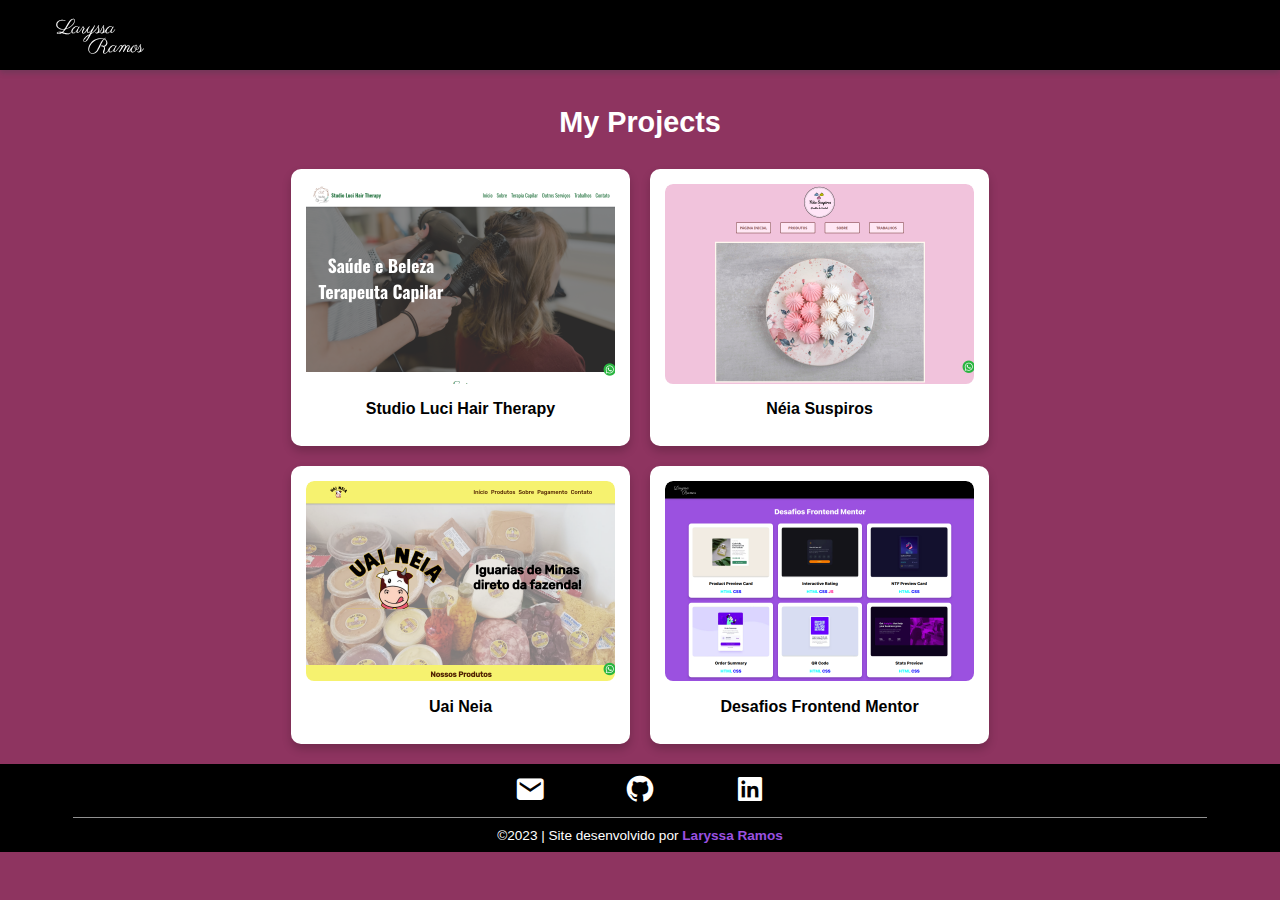
<file: index.html>
<!DOCTYPE html>
<html lang="en">
<head>
    <meta charset="UTF-8">
    <meta name="viewport" content="width=device-width, initial-scale=1.0">
    <title>My Projects</title>
    <link rel="stylesheet" href="styles/header.css">
    <link rel="stylesheet" href="styles/style.css">
    <link href='https://unpkg.com/boxicons@2.1.4/css/boxicons.min.css' rel='stylesheet'>
</head>
<body>
    <header class="header">
        <div class="logo-container">
          <span class="logo up">Laryssa</span>
          <span class="logo down">Ramos</span>
        </div>
      </header>

      <h1>My Projects</h1>

      <div class="box-container">
        <div class="box">
          <div class="img">
            <a href="https://lucihair.vercel.app/" target="_blank">
              <img
                src="images/lucihair.png"
                alt=""
              />
            </a>
          </div>
          <a href="https://lucihair.vercel.app/" target="_blank">
            <span class="title">Studio Luci Hair Therapy</span>
          </a>
          <!-- <div class="tec">
            <span class="html">HTML</span>
            <span class="css">CSS</span>
          </div> -->
        </div>
  
        <div class="box">
          <div class="img">
            <a href="https://neiasuspiros.vercel.app" target="_blank">
              <img
                src="images/neiasuspiros.png"
                alt=""
              />
            </a>
          </div>
          <a href="https://neiasuspiros.vercel.app" target="_blank">
            <span class="title">Néia Suspiros</span>
          </a>
          <!-- <div class="tec">
            <span class="html">HTML</span>
            <span class="css">CSS</span>
            <span class="js">JS</span>
          </div> -->
        </div>
  
        <div class="box">
          <div class="img">
            <a href="https://uaineia.vercel.app/" target="_blank">
              <img
                src="images/uaineia.png"
                alt=""
              />
            </a>
          </div>
          <a href="https://uaineia.vercel.app/" target="_blank">
            <span class="title">Uai Neia</span>
          </a>
          <!-- <div class="tec">
            <span class="html">HTML</span>
            <span class="css">CSS</span>
          </div> -->
        </div>
  
        <div class="box">
            <div class="img">
              <a href="https://frontendmentor-kappa-nine.vercel.app/" target="_blank">
                <img
                  src="images/frontendmentor.png"
                  alt=""
                />
              </a>
            </div>
            <a href="https://frontendmentor-kappa-nine.vercel.app/" target="_blank">
              <span class="title"> Desafios Frontend Mentor</span>
            </a>
            <!-- <div class="tec">
              <span class="html">HTML</span>
              <span class="css">CSS</span>
            </div> -->
          </div>

      </div>

      <footer>
        <div class="social-media">
            <a href="mailto:laryssa.s.ramos@hotmail.com" target="_blank"><i class='bx bxs-envelope' ></i></a>
            <a href="https://github.com/laryssa-ramos" target="_blank"><i class='bx bxl-github' ></i></a>
            <a href="https://www.linkedin.com/in/laryssa-souza-ramos-375288216?lipi=urn%3Ali%3Apage%3Ad_flagship3_profile_view_base_contact_details%3BvCw%2FRDjkQvq13yc9bP5uFA%3D%3D" target="_blank"><i class='bx bxl-linkedin-square'></i></a>
        </div>
        <div class="line"></div>
        <span class="name">&copy;2023 | Site desenvolvido por <strong>Laryssa Ramos</strong></span>
    </footer>
</body>
</html>
</file>
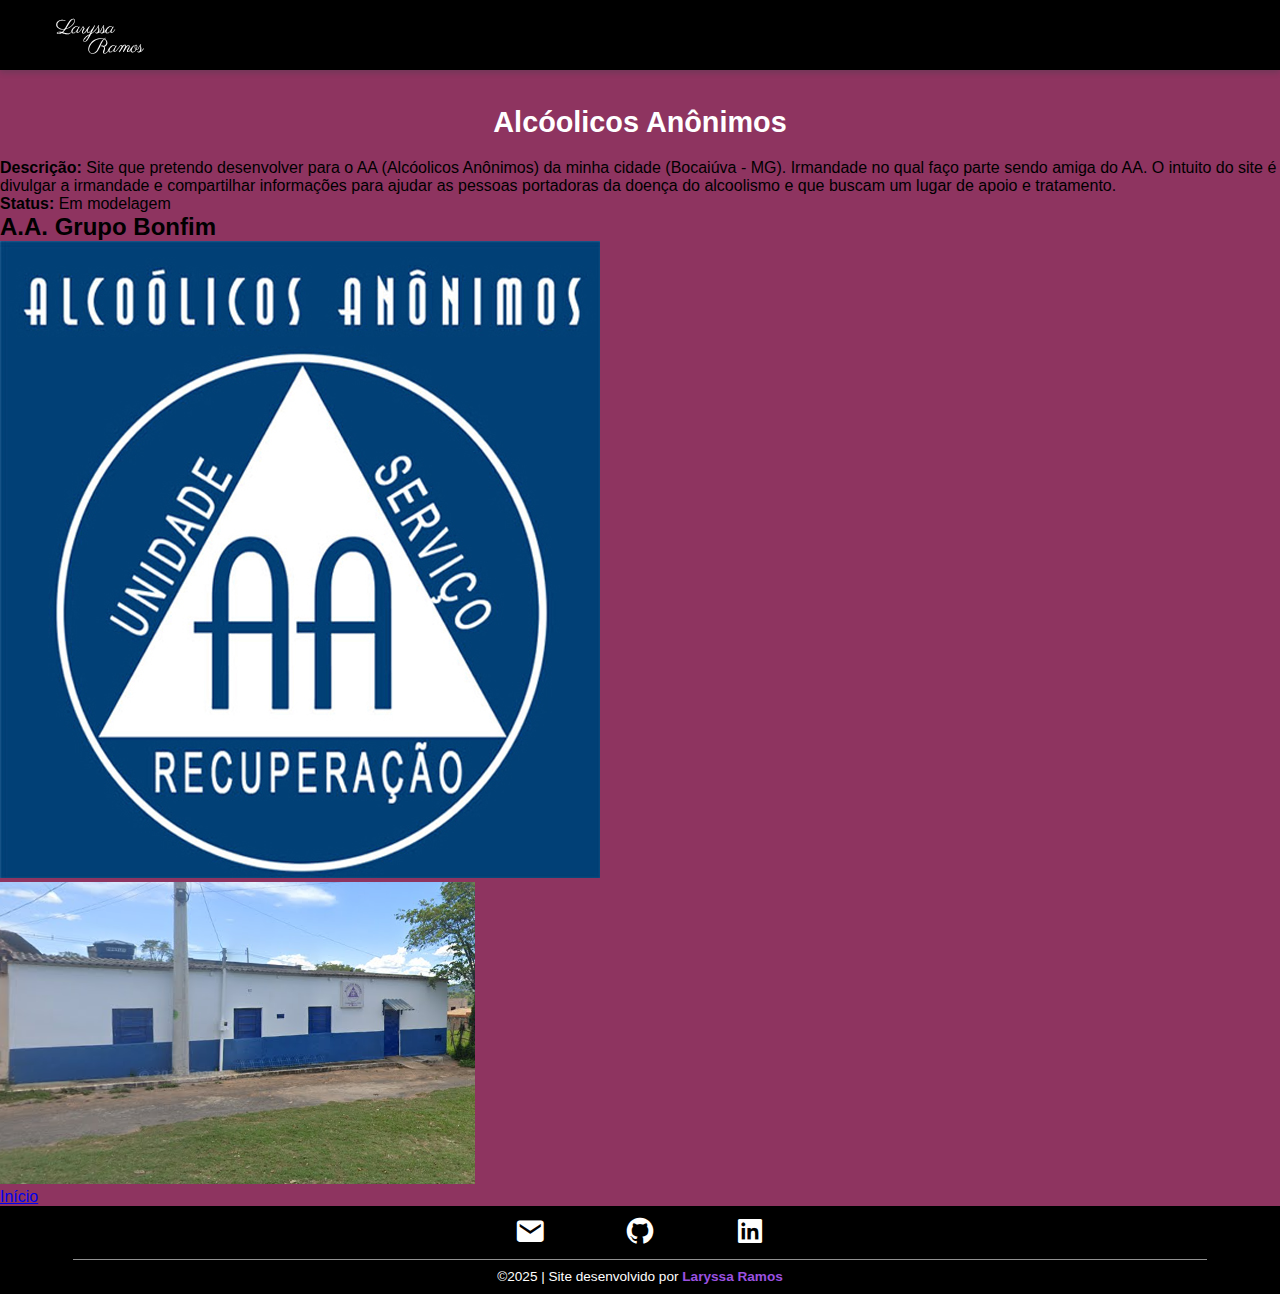
<file: futureProjects/aa.html>
<!DOCTYPE html>
<html lang="en">
<head>
    <meta charset="UTF-8">
    <meta name="viewport" content="width=device-width, initial-scale=1.0">
    <title>AA</title>
    <link rel="stylesheet" href="../styles/header.css">
    <link rel="stylesheet" href="../styles/style.css">
    <link href='https://unpkg.com/boxicons@2.1.4/css/boxicons.min.css' rel='stylesheet'>
</head>
<body>
    <header class="header">
        <div class="logo-container">
          <span class="logo up">Laryssa</span>
          <span class="logo down">Ramos</span>
        </div>
      </header>


    <h1 style="margin-bottom: 20px;">Alcóolicos Anônimos</h1>
    <div class="main">
        <p class="p"><strong>Descrição:</strong> Site que pretendo desenvolver para o AA (Alcóolicos Anônimos) da minha cidade (Bocaiúva - MG). Irmandade no qual faço parte sendo amiga do AA. O intuito do site é divulgar a irmandade e compartilhar informações para ajudar as pessoas portadoras da doença do alcoolismo e que buscam um lugar de apoio e tratamento.</p>
        <p class="p"><strong>Status:</strong> Em modelagem</p>

        <div class="container">
            <h2>A.A. Grupo Bonfim </h2>
            <div class="img">
                <img src="../images/aa/aa.jpg" alt="">
            </div>

            <div class="img">
                <img src="../images/aa/casa.png" alt="">
            </div>

        </div>
    </div>
   
    <p class="inicio"><a href="../index.html">Início</a></p>

 <footer>
        <div class="social-media">
            <a href="mailto:laryssa.s.ramos@hotmail.com" target="_blank"><i class='bx bxs-envelope' ></i></a>
            <a href="https://github.com/laryssa-ramos" target="_blank"><i class='bx bxl-github' ></i></a>
            <a href="https://www.linkedin.com/in/laryssa-souza-ramos-375288216?lipi=urn%3Ali%3Apage%3Ad_flagship3_profile_view_base_contact_details%3BvCw%2FRDjkQvq13yc9bP5uFA%3D%3D" target="_blank"><i class='bx bxl-linkedin-square'></i></a>
        </div>
        <div class="line"></div>
        <span class="name">&copy;2025 | Site desenvolvido por <strong>Laryssa Ramos</strong></span>
    </footer>
</body>
</html>
</file>
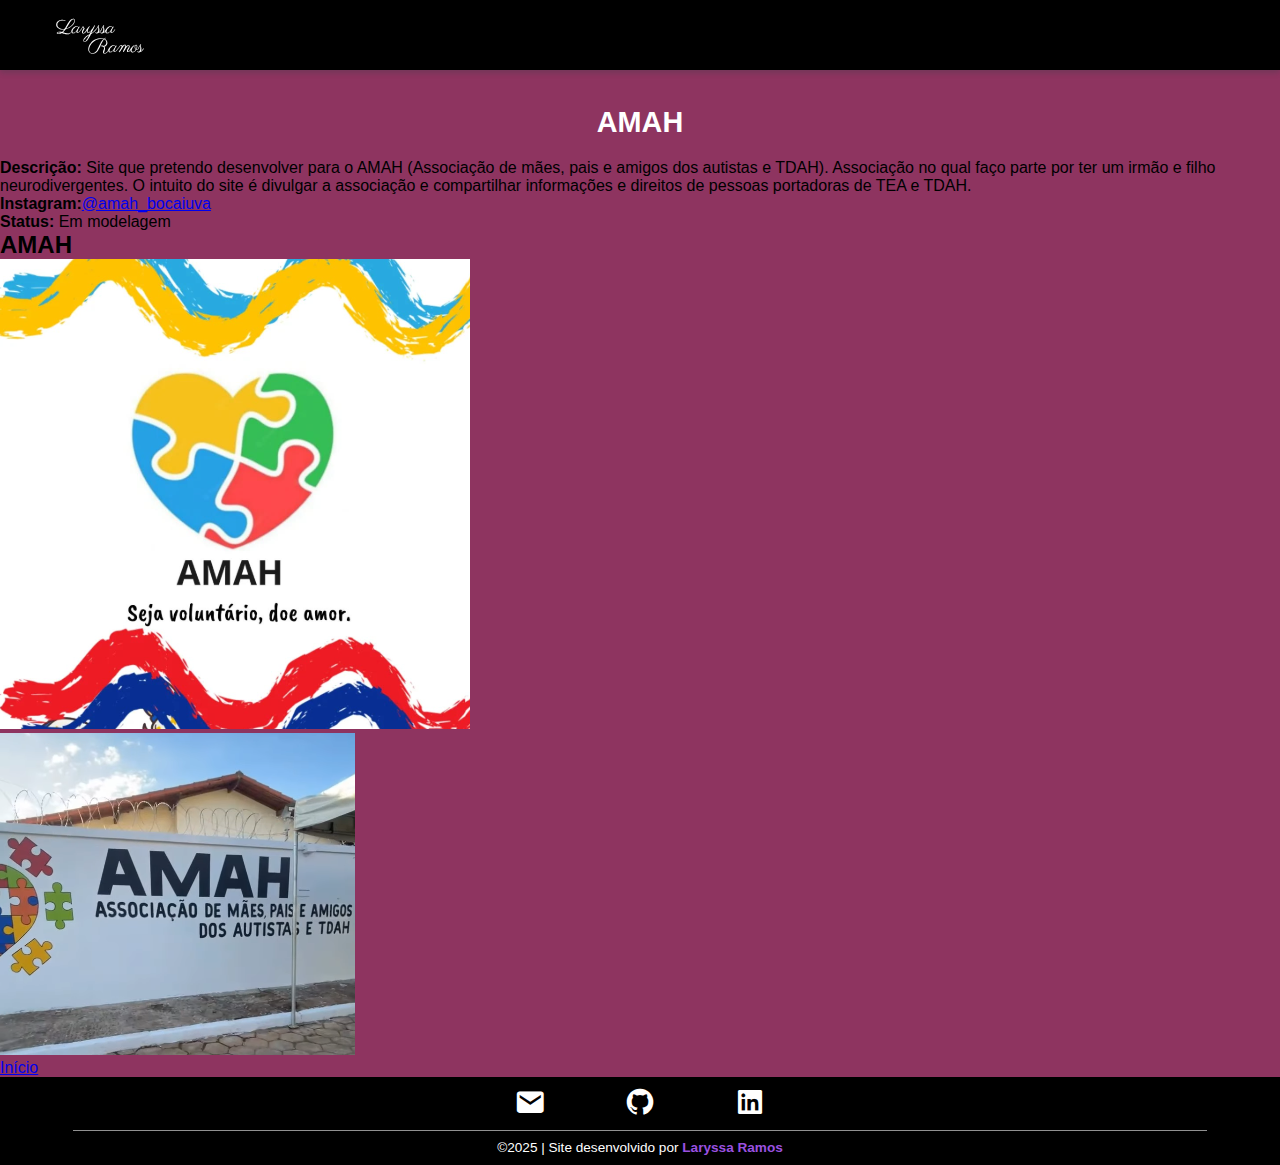
<file: futureProjects/amah.html>
<!DOCTYPE html>
<html lang="en">
<head>
    <meta charset="UTF-8">
    <meta name="viewport" content="width=device-width, initial-scale=1.0">
    <title>AMAH</title>
    <link rel="stylesheet" href="../styles/header.css">
    <link rel="stylesheet" href="../styles/style.css">
    <link href='https://unpkg.com/boxicons@2.1.4/css/boxicons.min.css' rel='stylesheet'>
</head>
<body>
    <header class="header">
        <div class="logo-container">
          <span class="logo up">Laryssa</span>
          <span class="logo down">Ramos</span>
        </div>
      </header>


    <h1 style="margin-bottom: 20px;">AMAH</h1>
    <div class="main">
        <p class="p"><strong>Descrição:</strong> Site que pretendo desenvolver para o AMAH (Associação de mães, pais e amigos dos autistas e TDAH). Associação no qual faço parte por ter um irmão e filho neurodivergentes. O intuito do site é divulgar a associação e compartilhar informações e direitos de pessoas portadoras de TEA e TDAH.</p>
         <p class="p"><strong>Instagram:</strong><a class="link" href="https://www.instagram.com/amah_bocaiuva/" target="_blank">@amah_bocaiuva</a></p>
       
        <p class="p"><strong>Status:</strong> Em modelagem</p>

        <div class="container">
            <h2>AMAH</h2>
            <div class="img">
                <img src="../images/amah/amah.png" alt="">
            </div>

            <div class="img">
                <img src="../images/amah/casa.png" alt="">
            </div>

        </div>
    </div>

    <p class="inicio"><a href="../index.html">Início</a></p>
   
 <footer>
        <div class="social-media">
            <a href="mailto:laryssa.s.ramos@hotmail.com" target="_blank"><i class='bx bxs-envelope' ></i></a>
            <a href="https://github.com/laryssa-ramos" target="_blank"><i class='bx bxl-github' ></i></a>
            <a href="https://www.linkedin.com/in/laryssa-souza-ramos-375288216?lipi=urn%3Ali%3Apage%3Ad_flagship3_profile_view_base_contact_details%3BvCw%2FRDjkQvq13yc9bP5uFA%3D%3D" target="_blank"><i class='bx bxl-linkedin-square'></i></a>
        </div>
        <div class="line"></div>
        <span class="name">&copy;2025 | Site desenvolvido por <strong>Laryssa Ramos</strong></span>
    </footer>
</body>
</html>
</file>
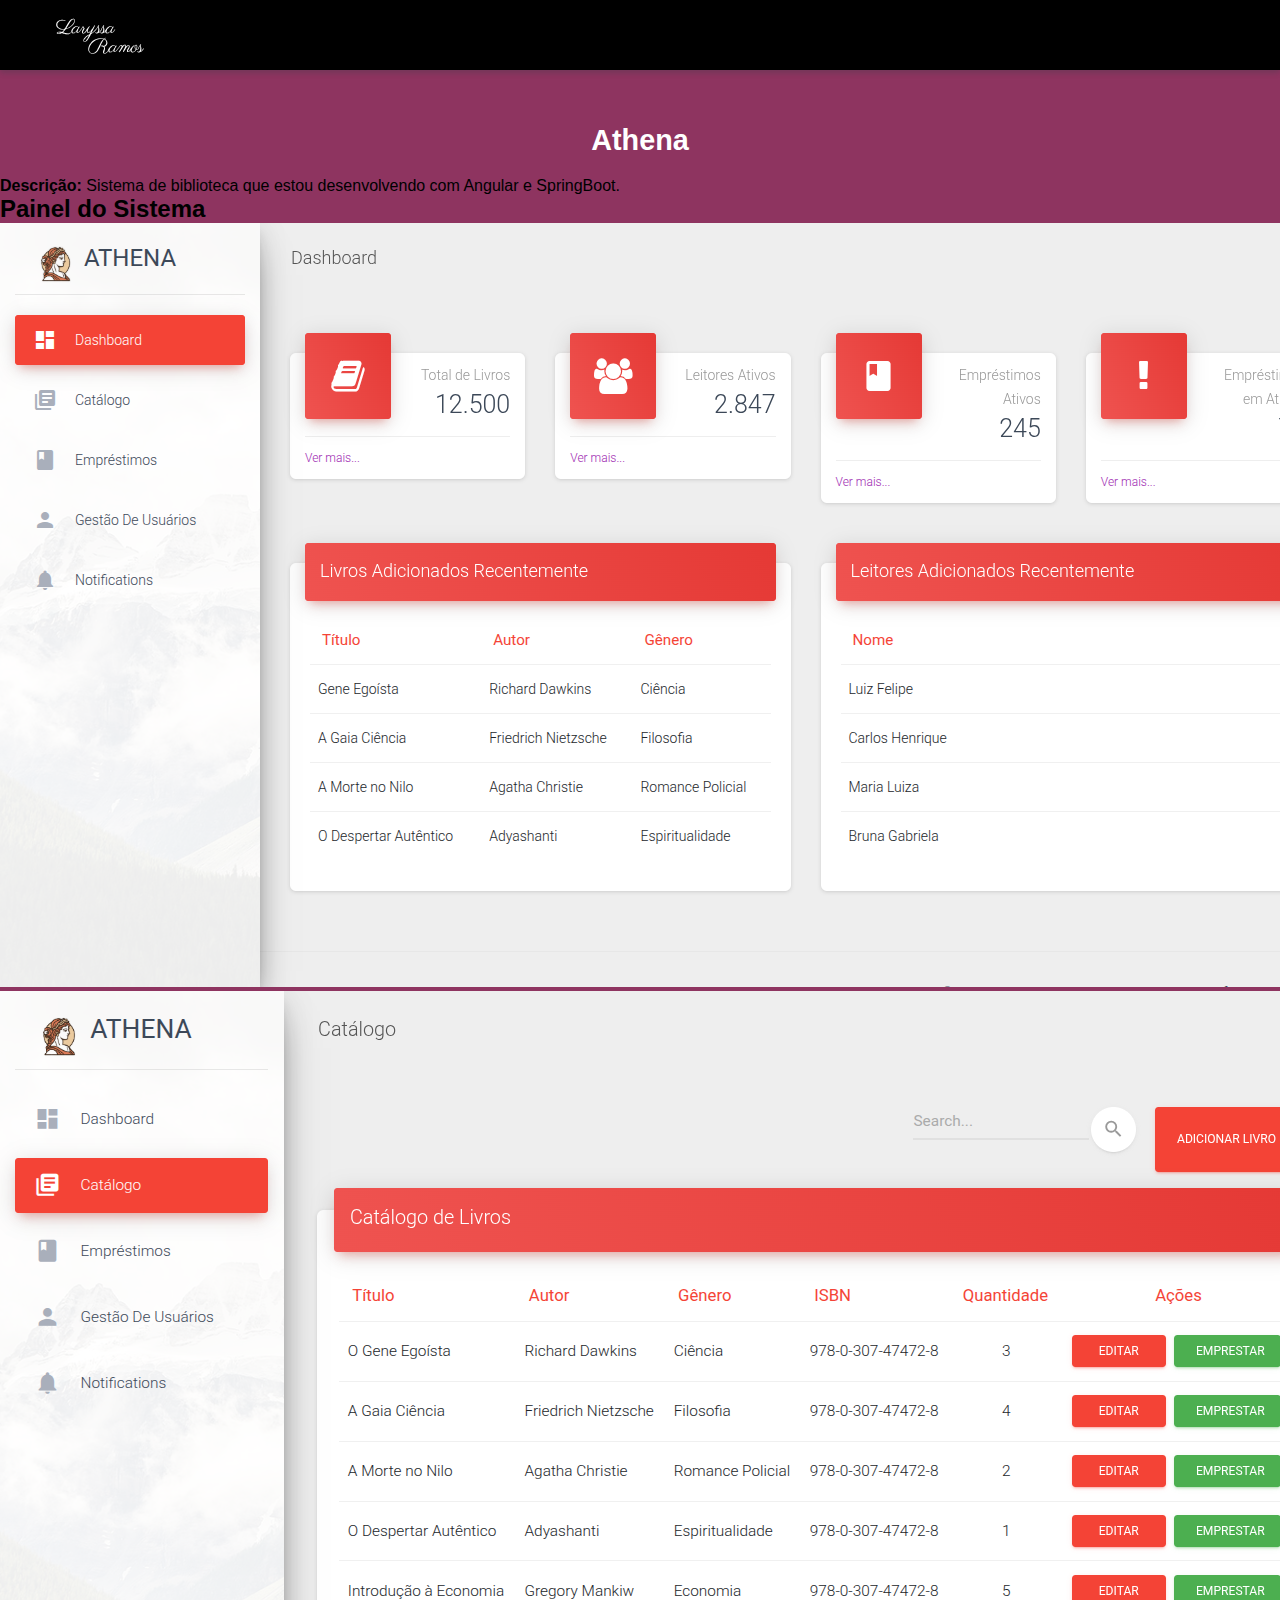
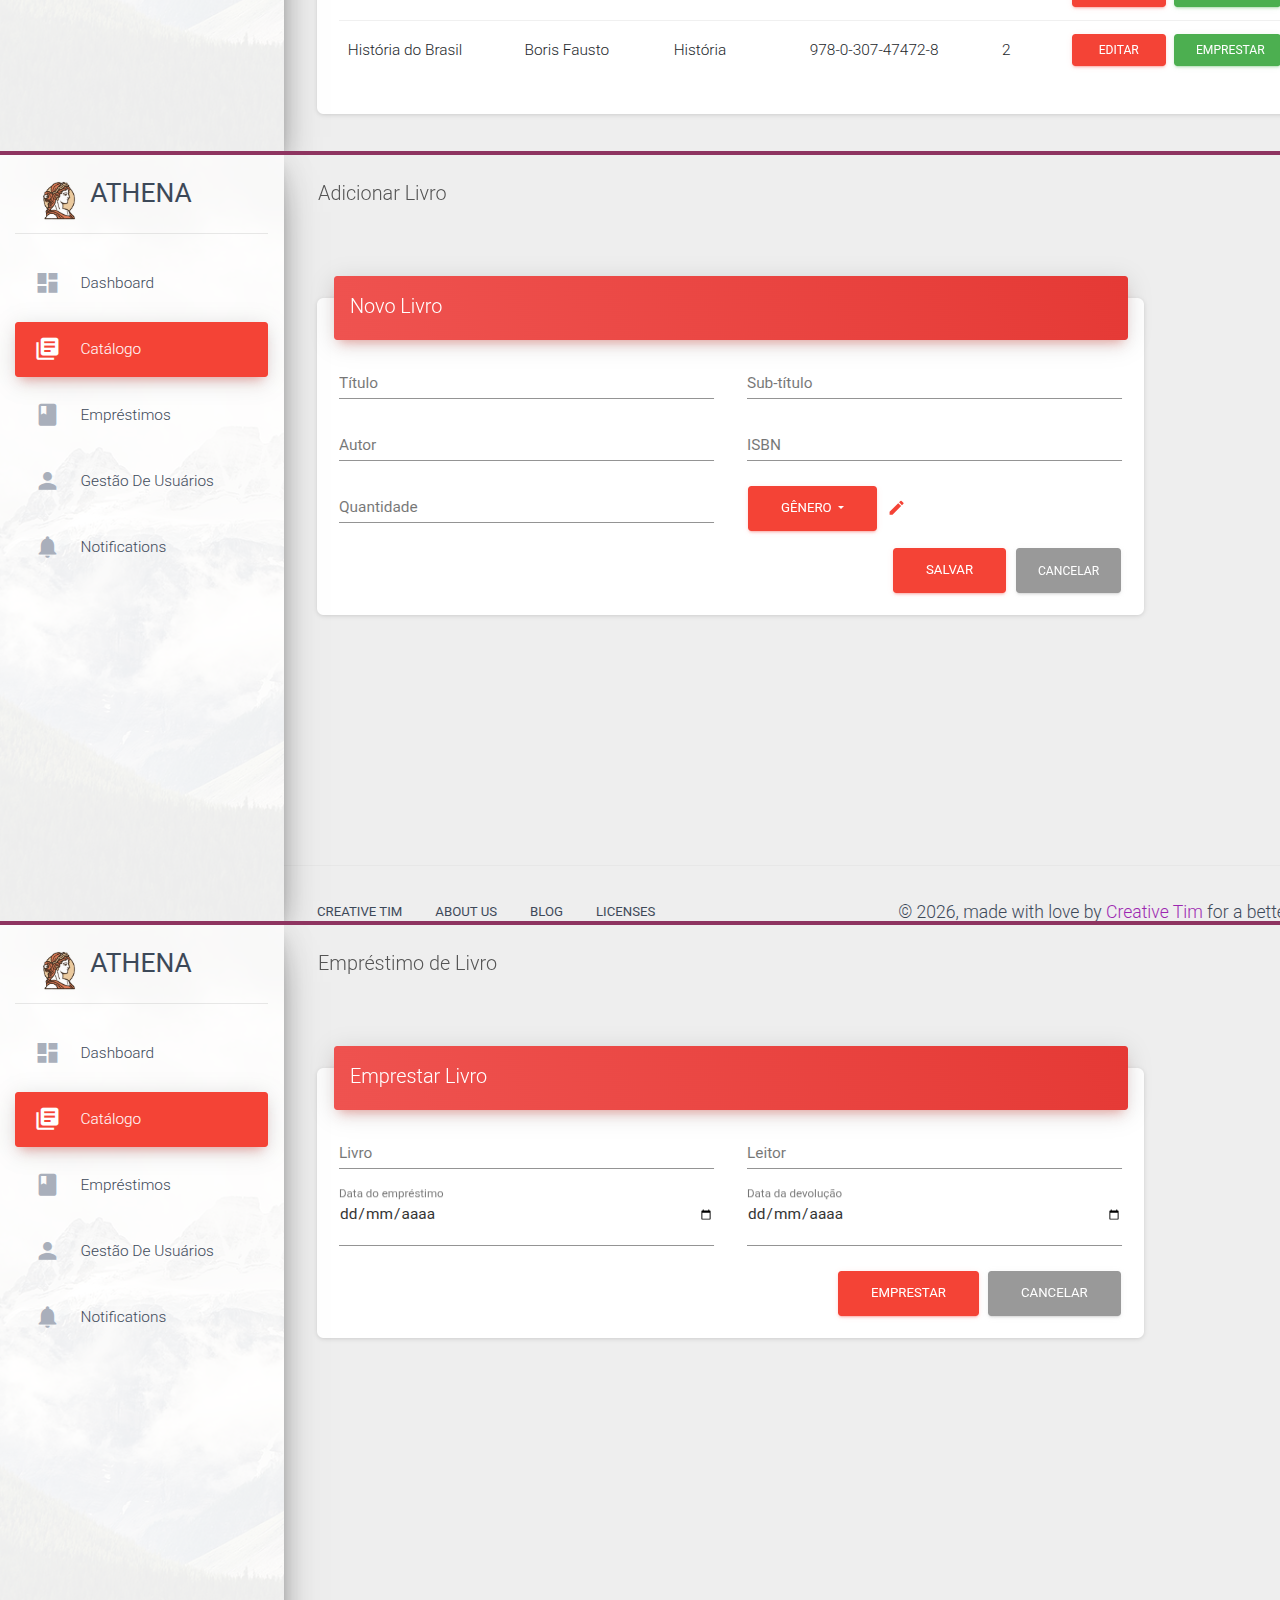
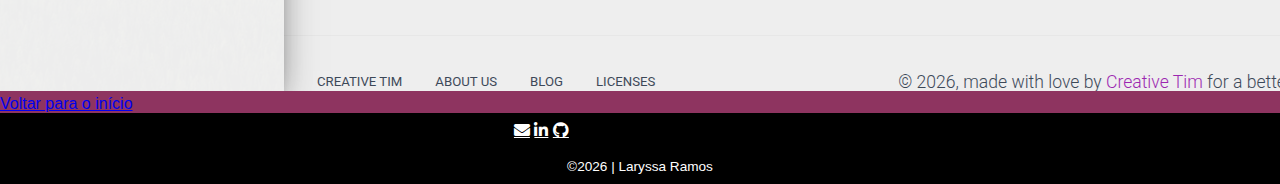
<file: futureProjects/athena.html>
<!DOCTYPE html>
<html lang="en">

<head>
    <meta charset="UTF-8">
    <meta name="viewport" content="width=device-width, initial-scale=1.0">
    <title>Laryssa Ramos - Athena</title>
    <link rel="stylesheet" href="../styles/header.css">
    <link rel="stylesheet" href="../styles/style.css">
    <link rel="stylesheet" href="../styles/font-awesome/css/all.min.css" />
    <link rel="stylesheet" href="../styles/font-awesome/css/" />
    <link rel="shortcut icon" href="../images/logo.png" type="image/x-icon" />rel='stylesheet'>
</head>

<body>
    <header class="header">
        <div class="logo-container">
            <span class="logo up">Laryssa</span>
            <span class="logo down">Ramos</span>
        </div>
    </header>


    <h1 style="margin-bottom: 20px;">Athena</h1>
    <div class="main">
        <p class="p"><strong>Descrição:</strong> Sistema de biblioteca que estou desenvolvendo com Angular e SpringBoot.

        <div class="container">
            <h2>Painel do Sistema</h2>
            <div class="img">
                <img src="../images/athena/athena.png" alt="">
            </div>

            <div class="img">
                <img src="../images/athena/athena1.png" alt="">
            </div>

            <div class="img">
                <img src="../images/athena/athena2.png" alt="">
            </div>

            <div class="img">
                <img src="../images/athena/athena3.png" alt="">
            </div>

        </div>
    </div>

    <p class="inicio"><a href="../index.html">Voltar para o início</a></p>

    <div id="footer"></div>

    <script src="../js/loader.js"></script>
</body>

</html>
</file>
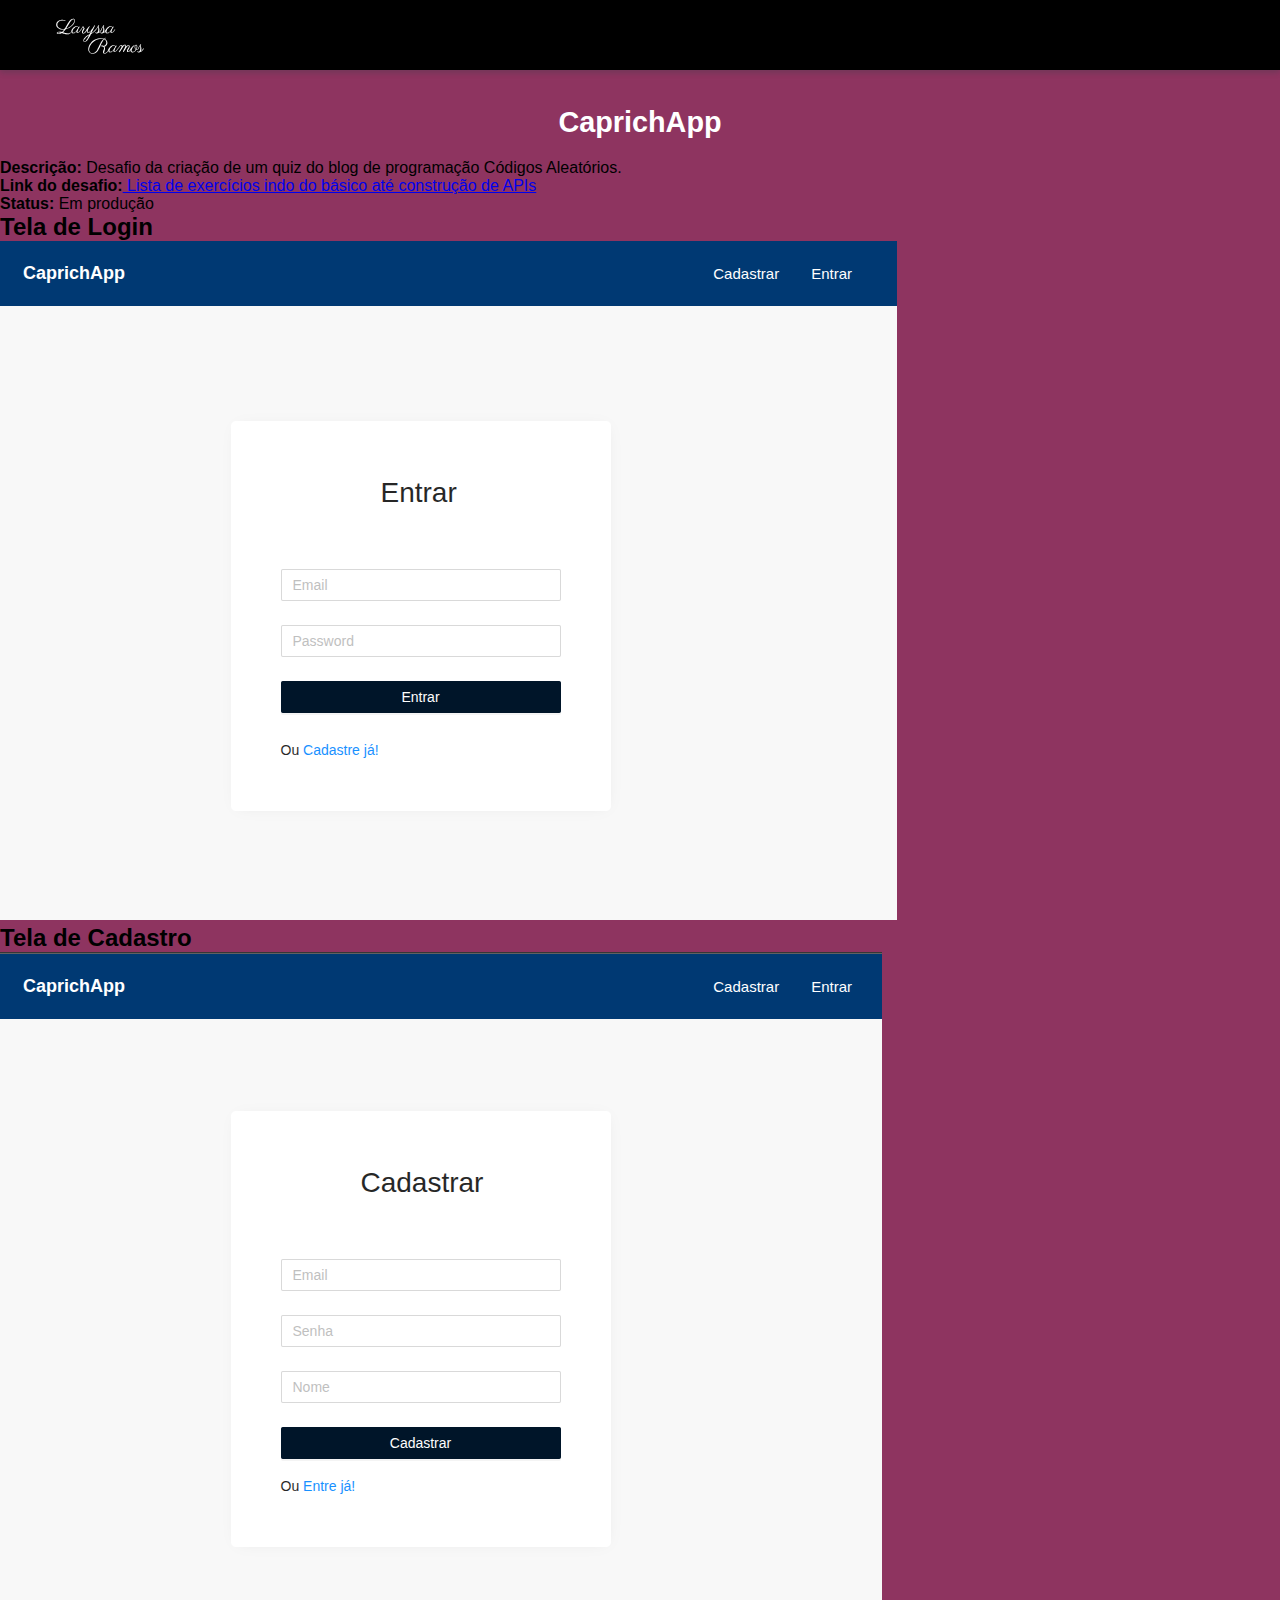
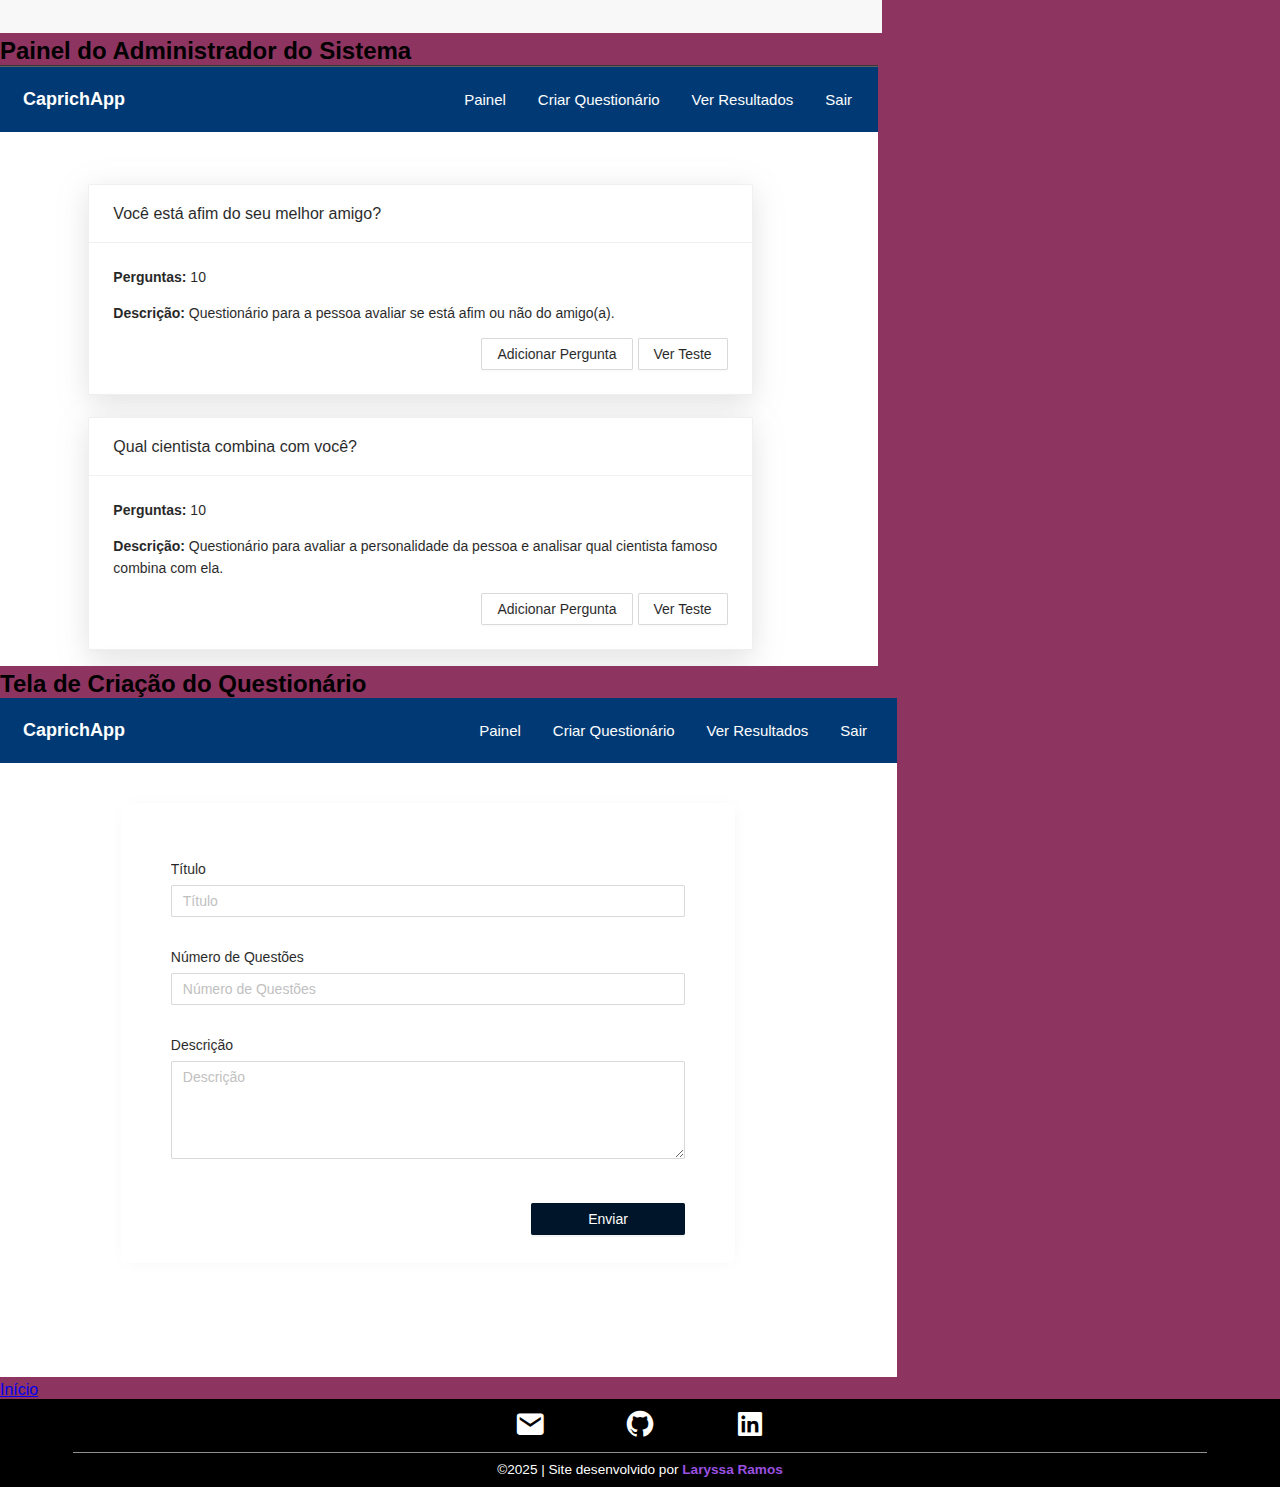
<file: futureProjects/caprichApp.html>
<!DOCTYPE html>
<html lang="en">
<head>
    <meta charset="UTF-8">
    <meta name="viewport" content="width=device-width, initial-scale=1.0">
    <title>CaprichApp</title>
    <link rel="stylesheet" href="../styles/header.css">
    <link rel="stylesheet" href="../styles/style.css">
    <link href='https://unpkg.com/boxicons@2.1.4/css/boxicons.min.css' rel='stylesheet'>
</head>
<body>
    <header class="header">
        <div class="logo-container">
          <span class="logo up">Laryssa</span>
          <span class="logo down">Ramos</span>
        </div>
      </header>


    <h1 style="margin-bottom: 20px;">CaprichApp</h1>
    <div class="main">
        <p class="p"><strong>Descrição:</strong> Desafio da criação de um quiz do blog de programação Códigos Aleatórios.</p>
        <p class="p"><strong>Link do desafio:</strong><a class="link" href="https://aleatorio.dev.br/posts/ideias-programar/" target="_blank"> Lista de exercícios indo do básico até construção de APIs</p></a>
        <p class="p"><strong>Status:</strong> Em produção</p>

        <div class="container">
            <h2>Tela de Login</h2>
            <div class="img">
                <img src="../images/caprichApp/entrar.png" alt="">
            </div>

            <h2>Tela de Cadastro</h2>
            <div class="img">
                <img src="../images/caprichApp/cadastrar.png" alt="">
            </div>

            <h2>Painel do Administrador do Sistema</h2>
            <div class="img">
                <img src="../images/caprichApp/paineladmin.png" alt="">
            </div>

            <h2>Tela de Criação do Questionário</h2>
            <div class="img">
                <img src="../images/caprichApp/questionario.png" alt="">
            </div>

        </div>
    </div>

    <p class="inicio"><a href="../index.html">Início</a></p>
   
 <footer>
        <div class="social-media">
            <a href="mailto:laryssa.s.ramos@hotmail.com" target="_blank"><i class='bx bxs-envelope' ></i></a>
            <a href="https://github.com/laryssa-ramos" target="_blank"><i class='bx bxl-github' ></i></a>
            <a href="https://www.linkedin.com/in/laryssa-souza-ramos-375288216?lipi=urn%3Ali%3Apage%3Ad_flagship3_profile_view_base_contact_details%3BvCw%2FRDjkQvq13yc9bP5uFA%3D%3D" target="_blank"><i class='bx bxl-linkedin-square'></i></a>
        </div>
        <div class="line"></div>
        <span class="name">&copy;2025 | Site desenvolvido por <strong>Laryssa Ramos</strong></span>
    </footer>
</body>
</html>
</file>
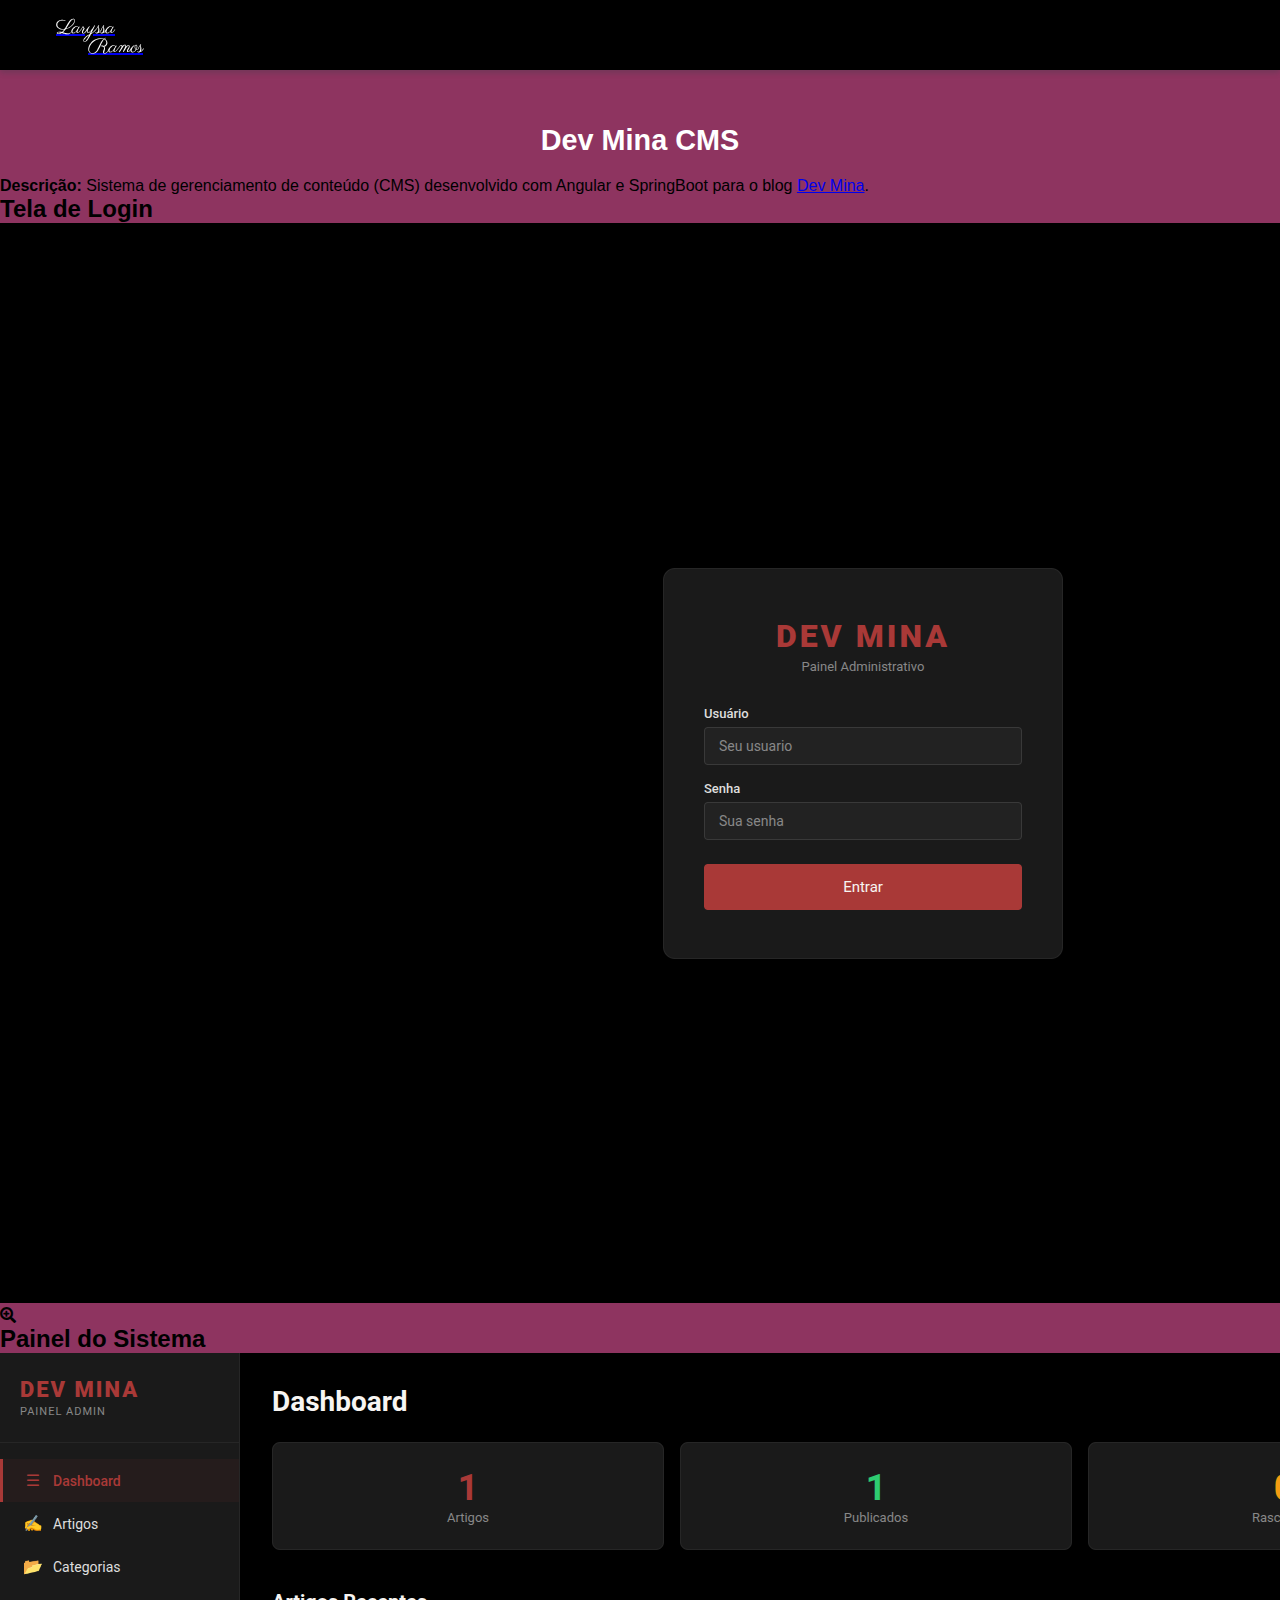
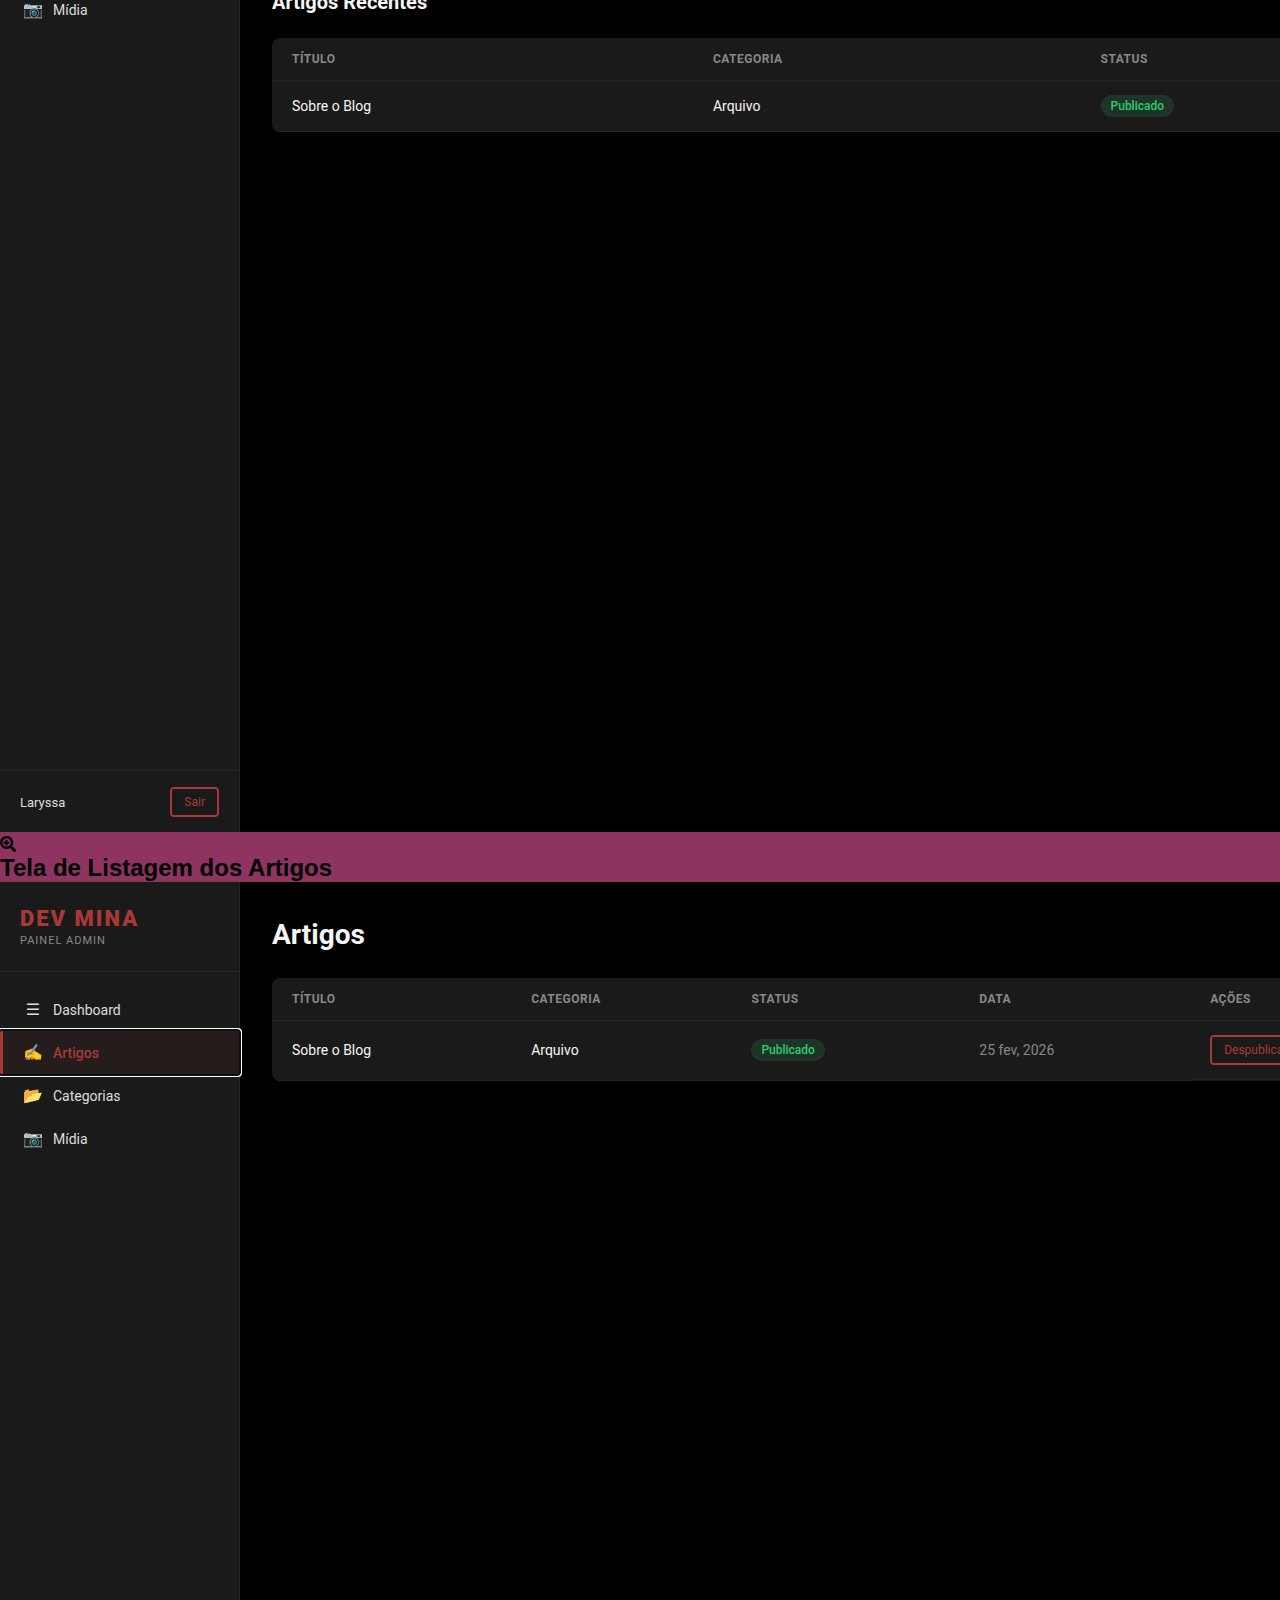
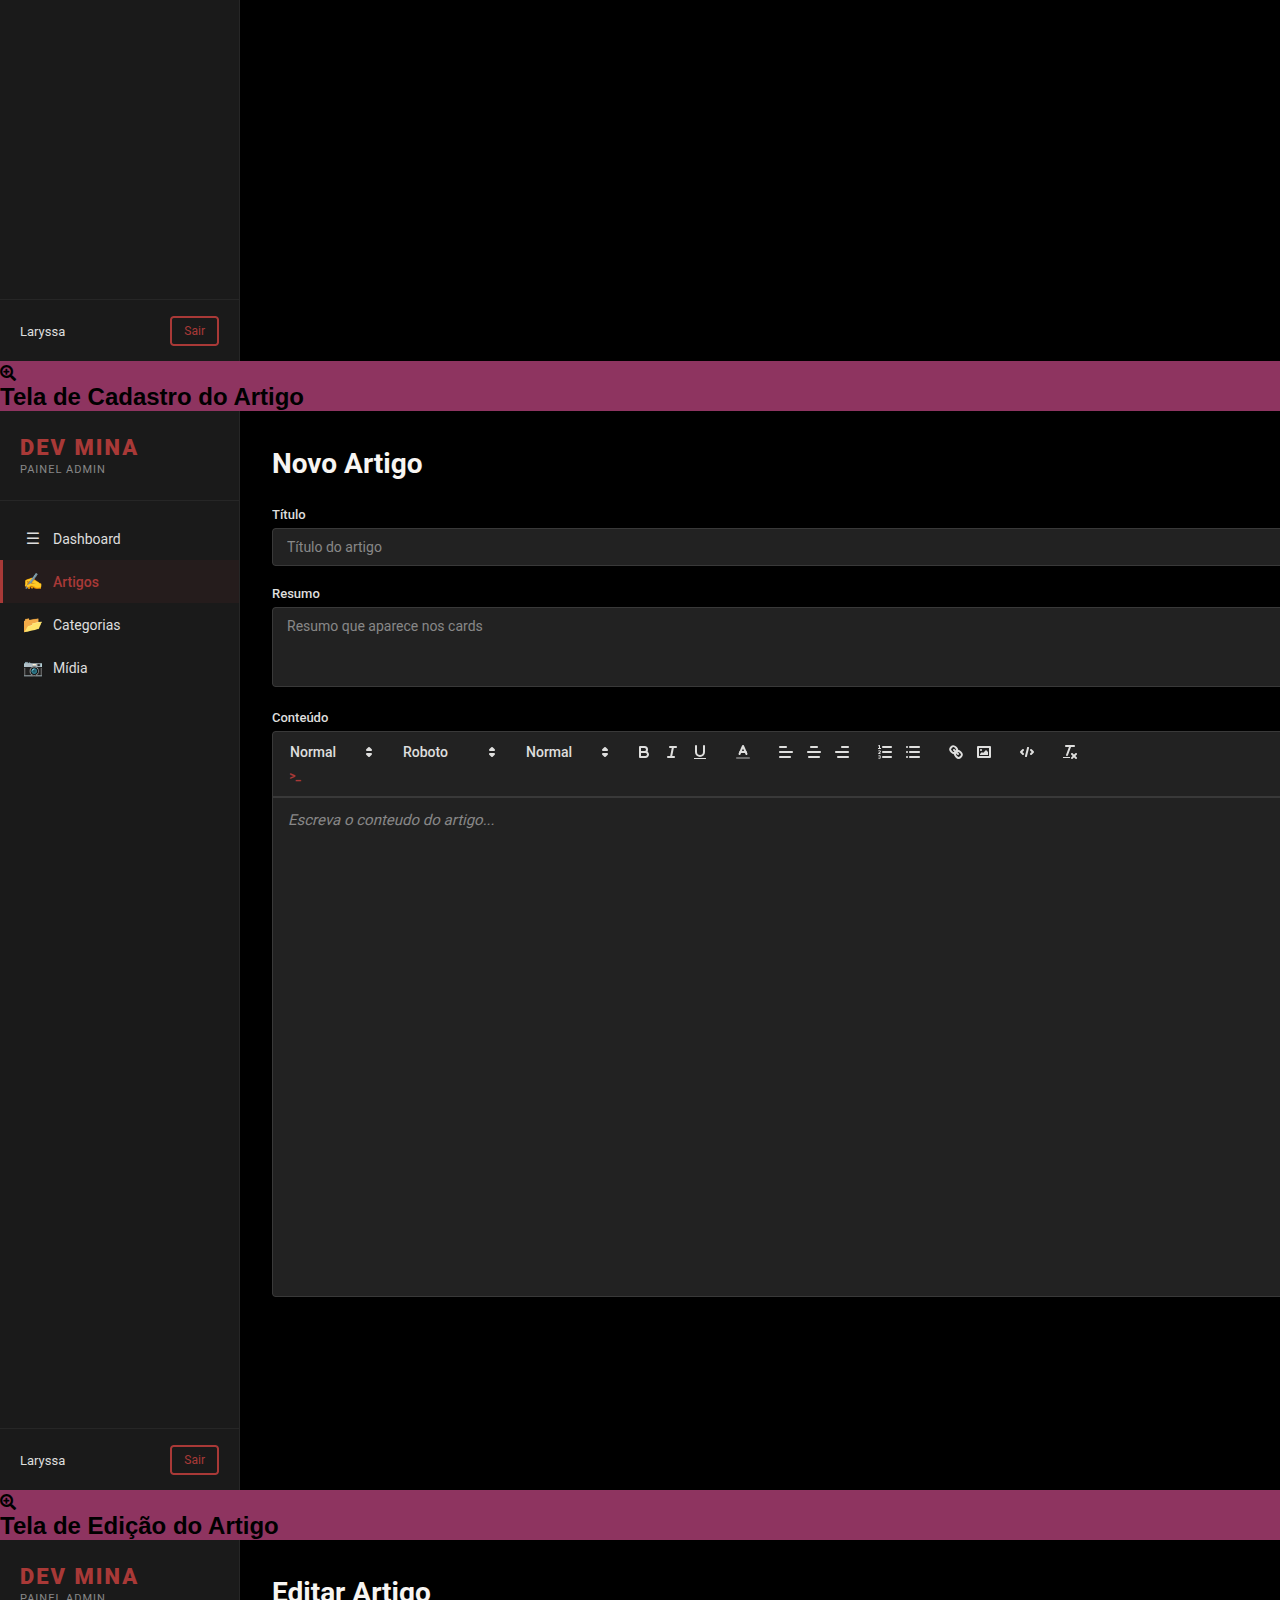
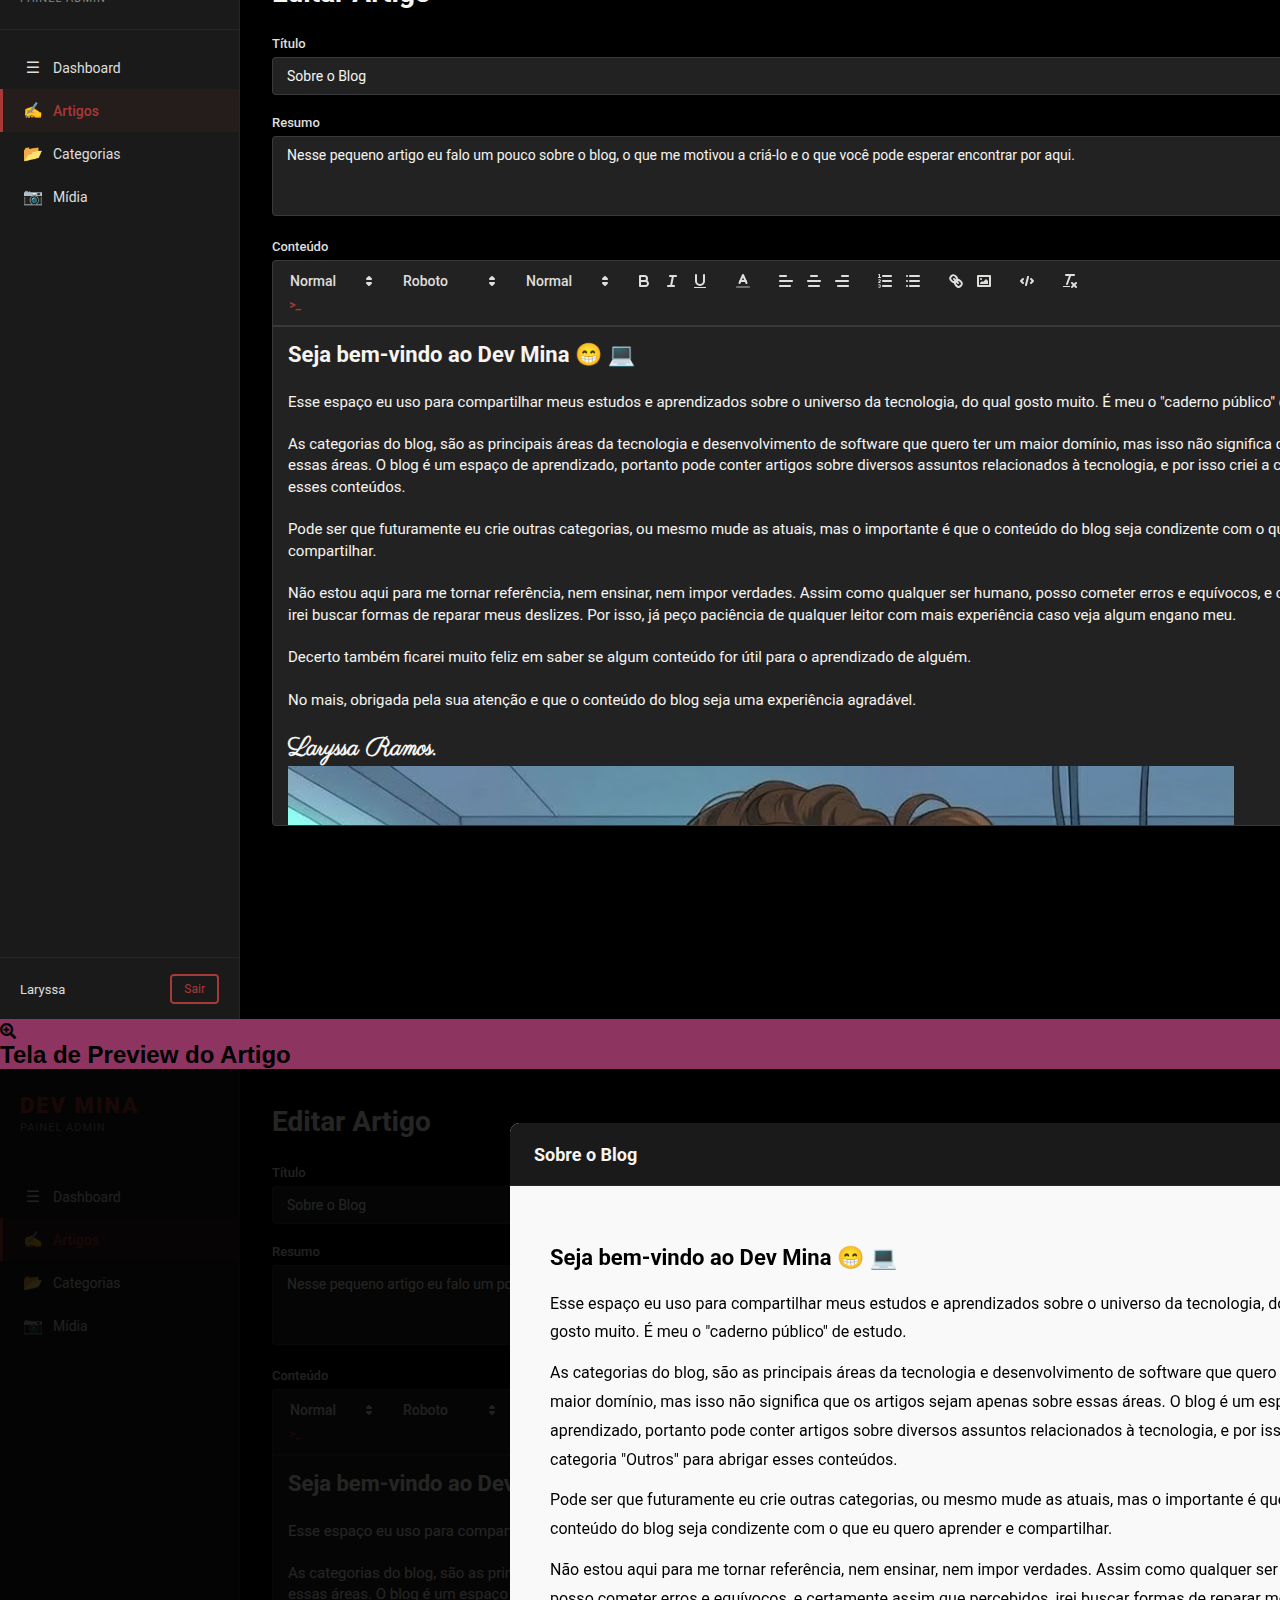
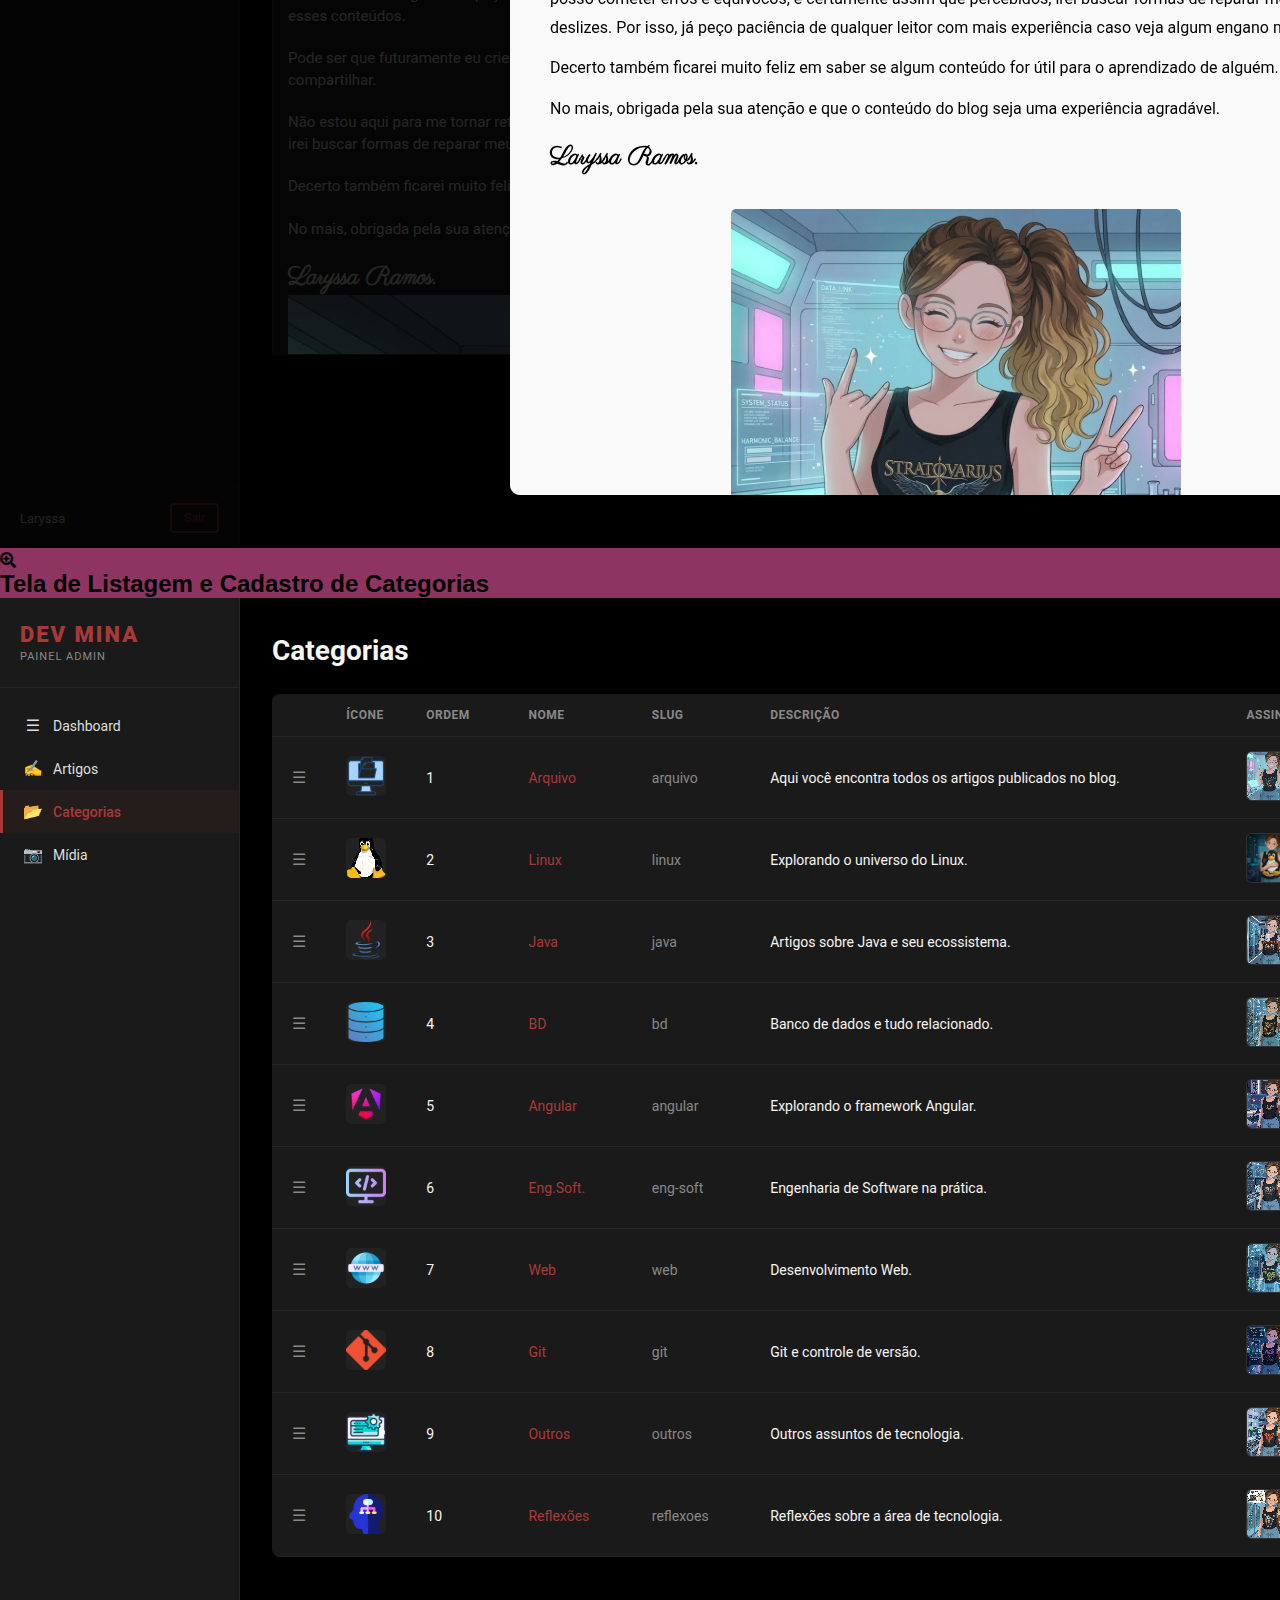
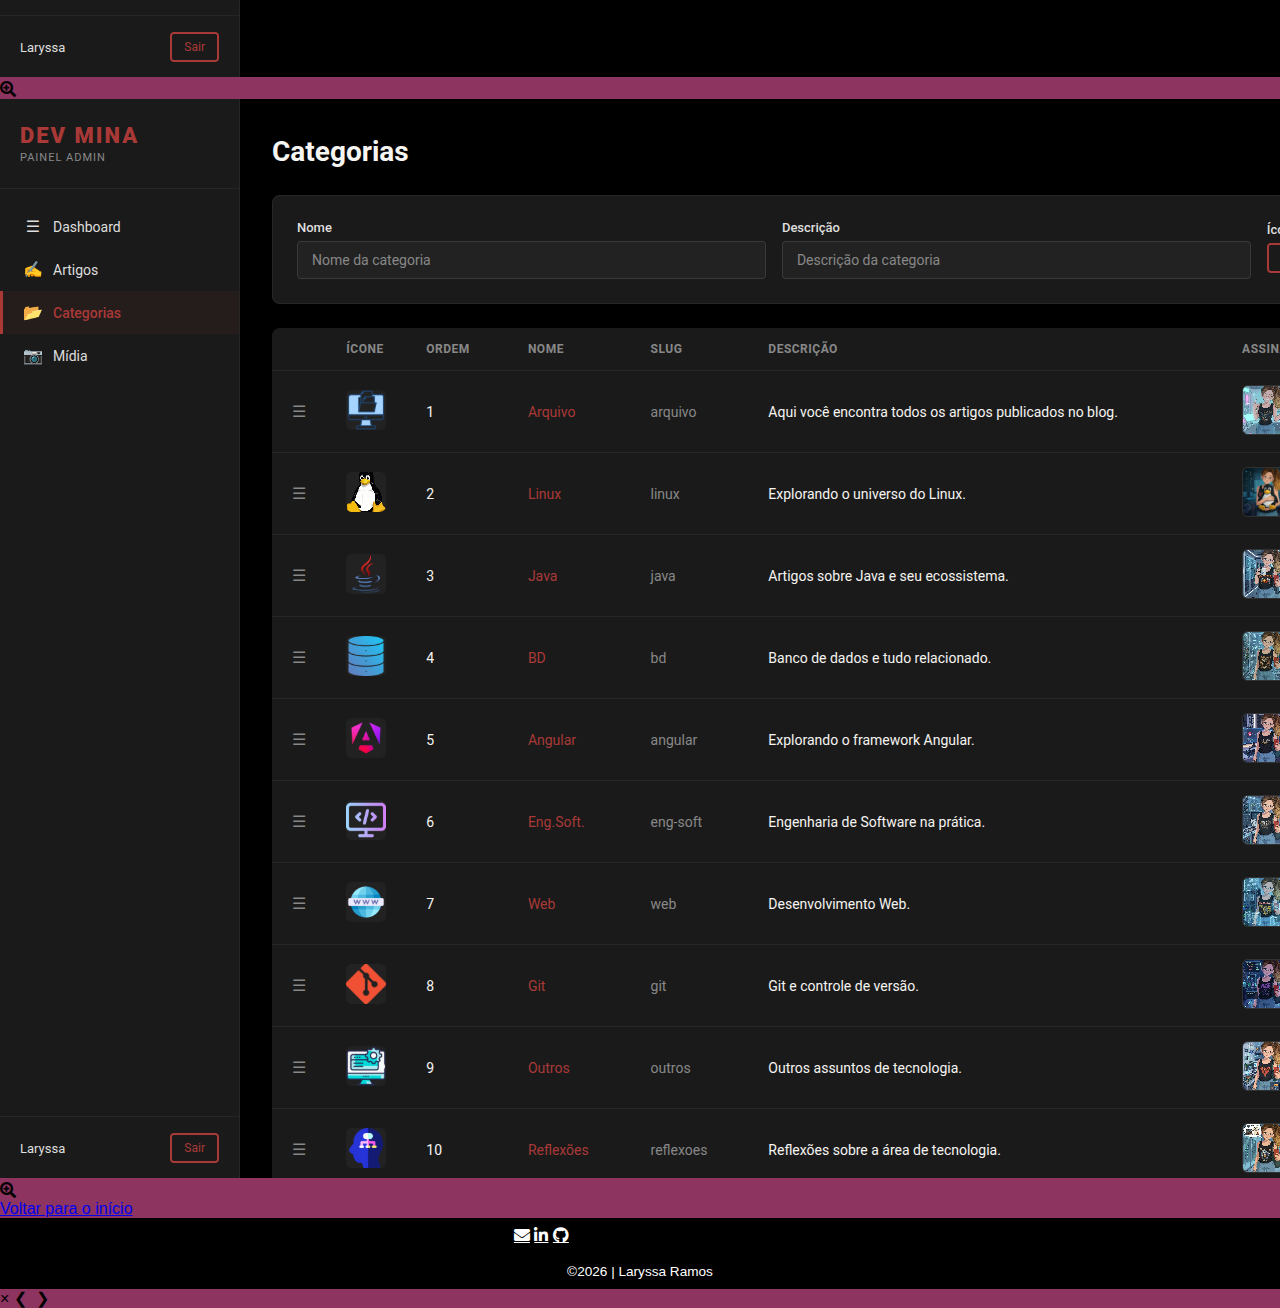
<file: futureProjects/devmina.html>
<!DOCTYPE html>
<html lang="en">

<head>
    <meta charset="UTF-8">
    <meta name="viewport" content="width=device-width, initial-scale=1.0">
    <title>Laryssa Ramos - Dev Mina CMS</title>
    <link rel="stylesheet" href="../styles/header.css">
    <link rel="stylesheet" href="../styles/style.css">
    <link rel="stylesheet" href="../styles/font-awesome/css/all.min.css" />
    <link rel="stylesheet" href="../styles/font-awesome/css/" />
    <link rel="shortcut icon" href="../images/logo.png" type="image/x-icon" />rel='stylesheet'>
</head>

<body>
    <header class="header">
      <a href="../index.html">
          <div class="logo-container">
            <span class="logo up">Laryssa</span>
            <span class="logo down">Ramos</span>
        </div>
      </a>
    </header>


    <h1 style="margin-bottom: 20px;">Dev Mina CMS</h1>
    <div class="main">
        <p class="p"><strong>Descrição:</strong> Sistema de gerenciamento de conteúdo (CMS) desenvolvido com Angular e
            SpringBoot para o blog <a href="https://devmina.vercel.app/" target="_blank">Dev Mina</a>.

        <div class="container">
            <h2 class="title-description">Tela de Login</h2>
            <div class="img img-zoom">
                <img src="../images/devmina/devmina.png" alt="">
                <div class="zoom-icon"><i class="fas fa-search-plus"></i></div>
            </div>

            <h2 class="title-description">Painel do Sistema</h2>

            <div class="img img-zoom">
                <img src="../images/devmina/devmina1.png" alt="">
                <div class="zoom-icon"><i class="fas fa-search-plus"></i></div>
            </div>

            <h2 class="title-description">Tela de Listagem dos Artigos</h2>

            <div class="img img-zoom">
                <img src="../images/devmina/devmina2.png" alt="">
                <div class="zoom-icon"><i class="fas fa-search-plus"></i></div>
            </div>

            <h2 class="title-description">Tela de Cadastro do Artigo</h2>

            <div class="img img-zoom">
                <img src="../images/devmina/devmina3.png" alt="">
                <div class="zoom-icon"><i class="fas fa-search-plus"></i></div>
            </div>

            <h2 class="title-description">Tela de Edição do Artigo</h2>

            <div class="img img-zoom">
                <img src="../images/devmina/devmina4.png" alt="">
                <div class="zoom-icon"><i class="fas fa-search-plus"></i></div>
            </div>

            <h2 class="title-description">Tela de Preview do Artigo</h2>

            <div class="img img-zoom">
                <img src="../images/devmina/devmina5.png" alt="">
                <div class="zoom-icon"><i class="fas fa-search-plus"></i></div>
            </div>

            <h2 class="title-description">Tela de Listagem e Cadastro de Categorias</h2>

            <div class="img img-zoom">
                <img src="../images/devmina/devmina6.png" alt="">
                <div class="zoom-icon"><i class="fas fa-search-plus"></i></div>
            </div>

             <div class="img img-zoom">
                <img src="../images/devmina/devmina7.png" alt="">
                <div class="zoom-icon"><i class="fas fa-search-plus"></i></div>
            </div>

        </div>
    </div>

    <p class="inicio"><a href="../index.html">Voltar para o início</a></p>

    <div id="footer"></div>

    <!-- Modal Lightbox -->
    <div class="lightbox-overlay" id="lightbox">
        <span class="lightbox-close" id="lightbox-close">&times;</span>
        <span class="lightbox-nav lightbox-prev" id="lightbox-prev">&#10094;</span>
        <img class="lightbox-img" id="lightbox-img" />
        <span class="lightbox-nav lightbox-next" id="lightbox-next">&#10095;</span>
        <div class="lightbox-caption" id="lightbox-caption"></div>
    </div>

    <script src="../js/loader.js"></script>
    <script>
        const lightbox = document.getElementById('lightbox');
        const lightboxImg = document.getElementById('lightbox-img');
        const lightboxCaption = document.getElementById('lightbox-caption');
        const images = Array.from(document.querySelectorAll('.main .img img'));
        let currentIndex = 0;

        function showImage(index) {
            currentIndex = (index + images.length) % images.length;
            const img = images[currentIndex];
            lightboxImg.src = img.src;
            lightboxImg.alt = img.alt;
            const title = img.closest('.container')
                ? img.closest('.img').previousElementSibling?.textContent || ''
                : '';
            lightboxCaption.textContent = `${title} (${currentIndex + 1}/${images.length})`;
        }

        images.forEach((img, i) => {
            img.style.cursor = 'pointer';
            img.addEventListener('click', () => {
                showImage(i);
                lightbox.classList.add('active');
            });
        });

        document.getElementById('lightbox-close').addEventListener('click', (e) => {
            e.stopPropagation();
            lightbox.classList.remove('active');
        });

        document.getElementById('lightbox-prev').addEventListener('click', (e) => {
            e.stopPropagation();
            showImage(currentIndex - 1);
        });

        document.getElementById('lightbox-next').addEventListener('click', (e) => {
            e.stopPropagation();
            showImage(currentIndex + 1);
        });

        lightbox.addEventListener('click', (e) => {
            if (e.target === lightbox) lightbox.classList.remove('active');
        });

        document.addEventListener('keydown', (e) => {
            if (!lightbox.classList.contains('active')) return;
            if (e.key === 'ArrowLeft') showImage(currentIndex - 1);
            else if (e.key === 'ArrowRight') showImage(currentIndex + 1);
            else if (e.key === 'Escape') lightbox.classList.remove('active');
        });
    </script>
</body>

</html>
</file>
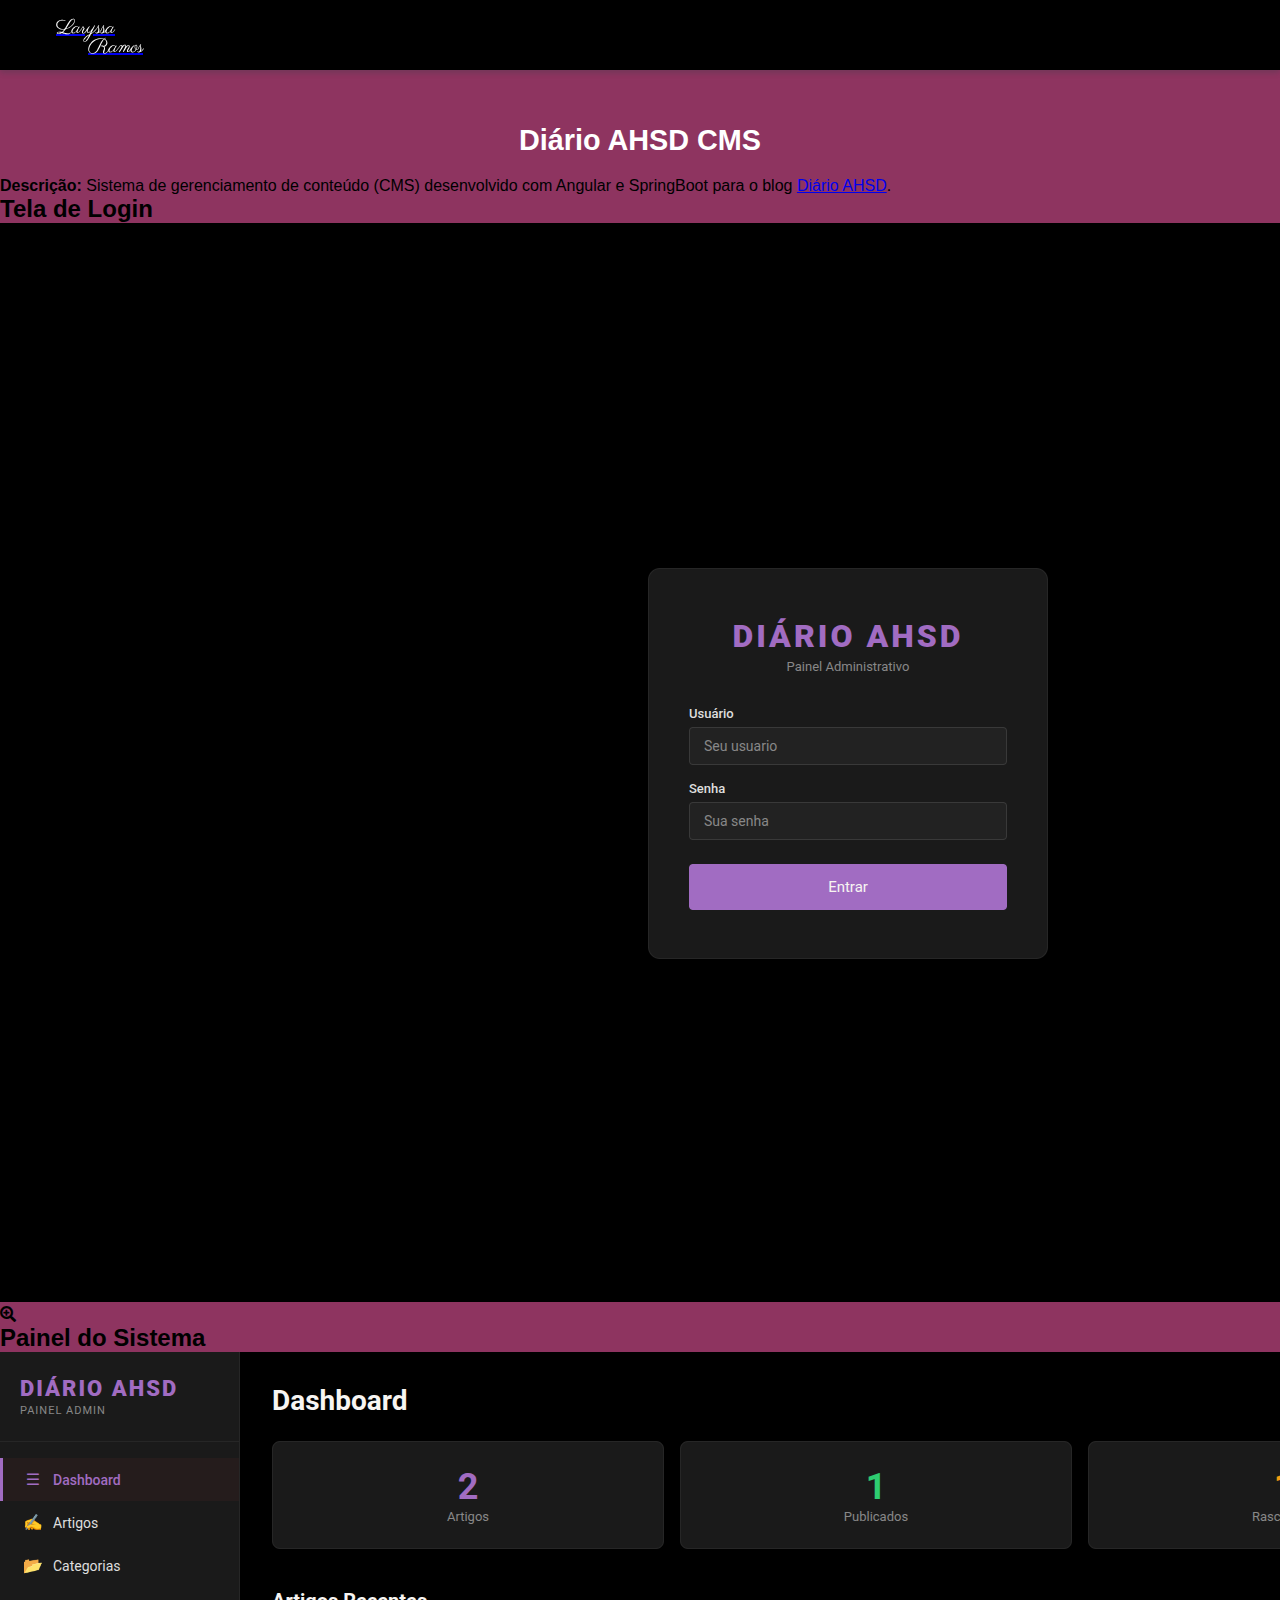
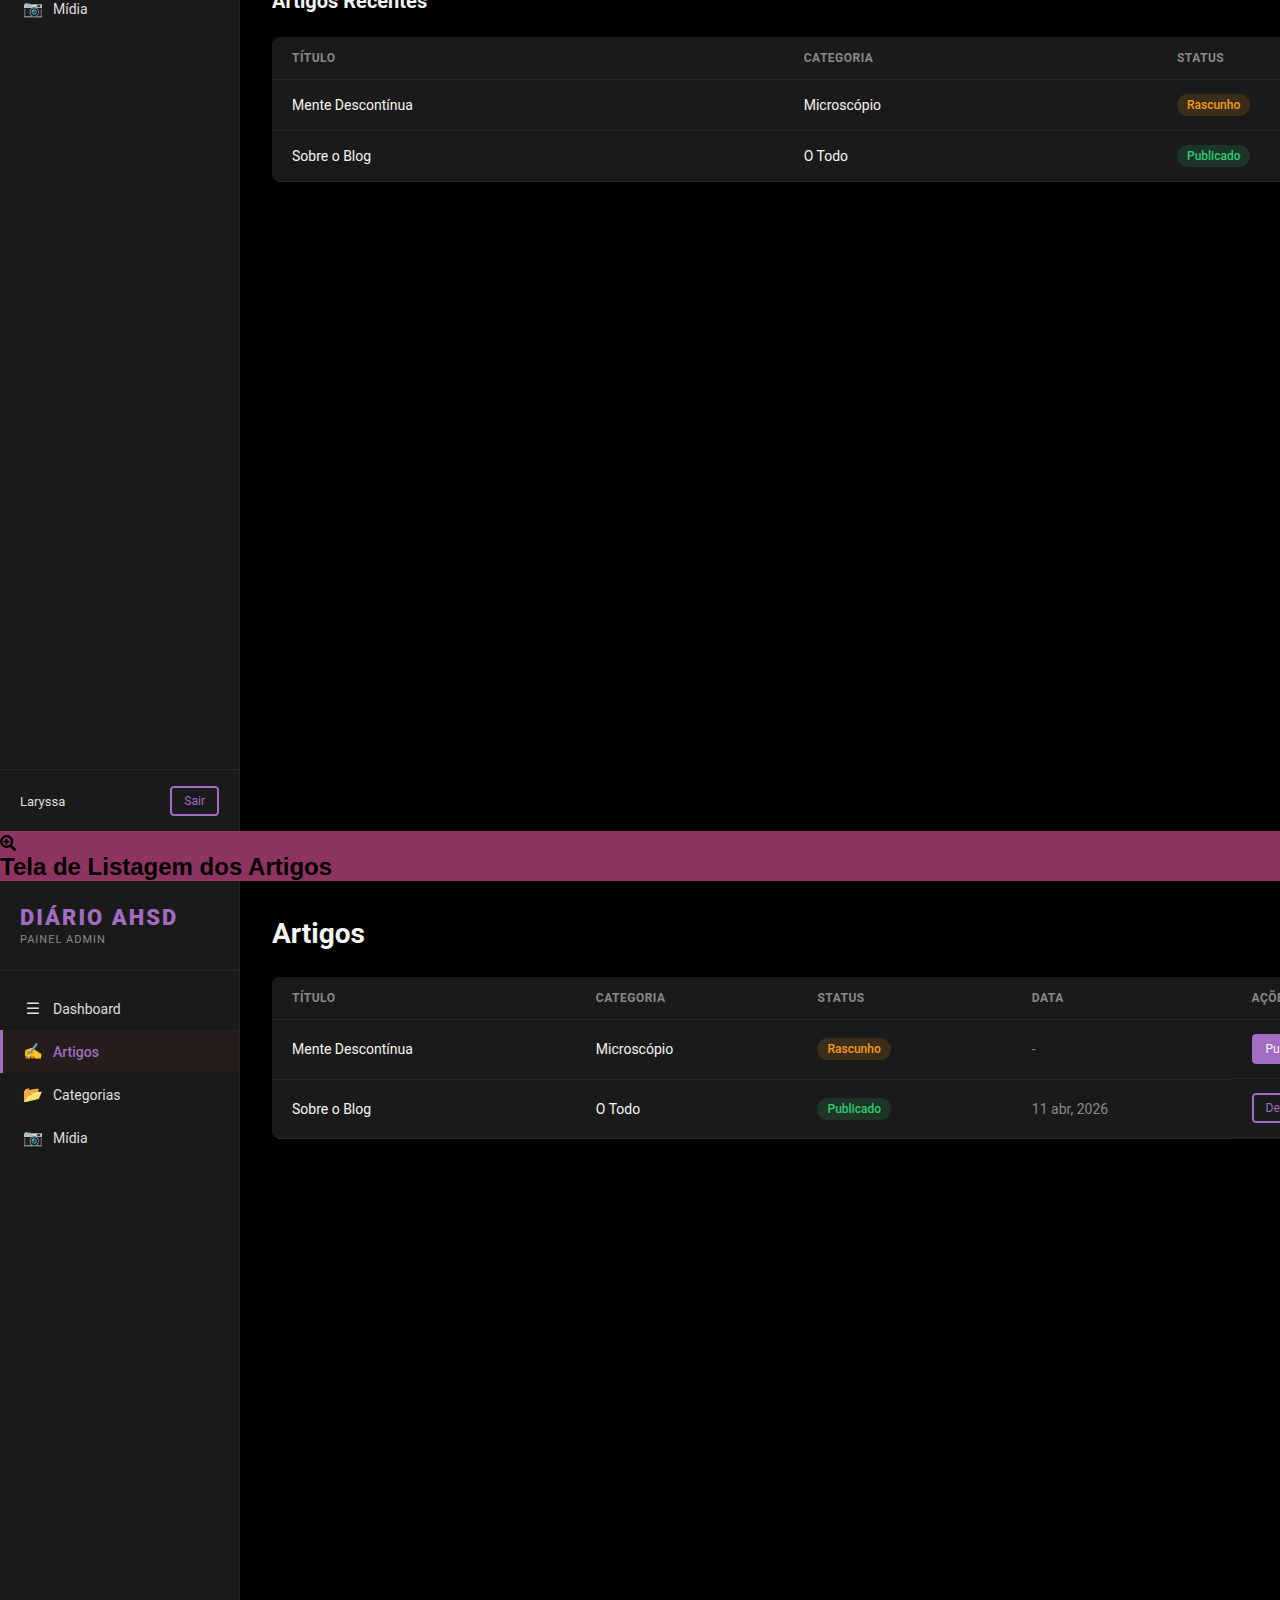
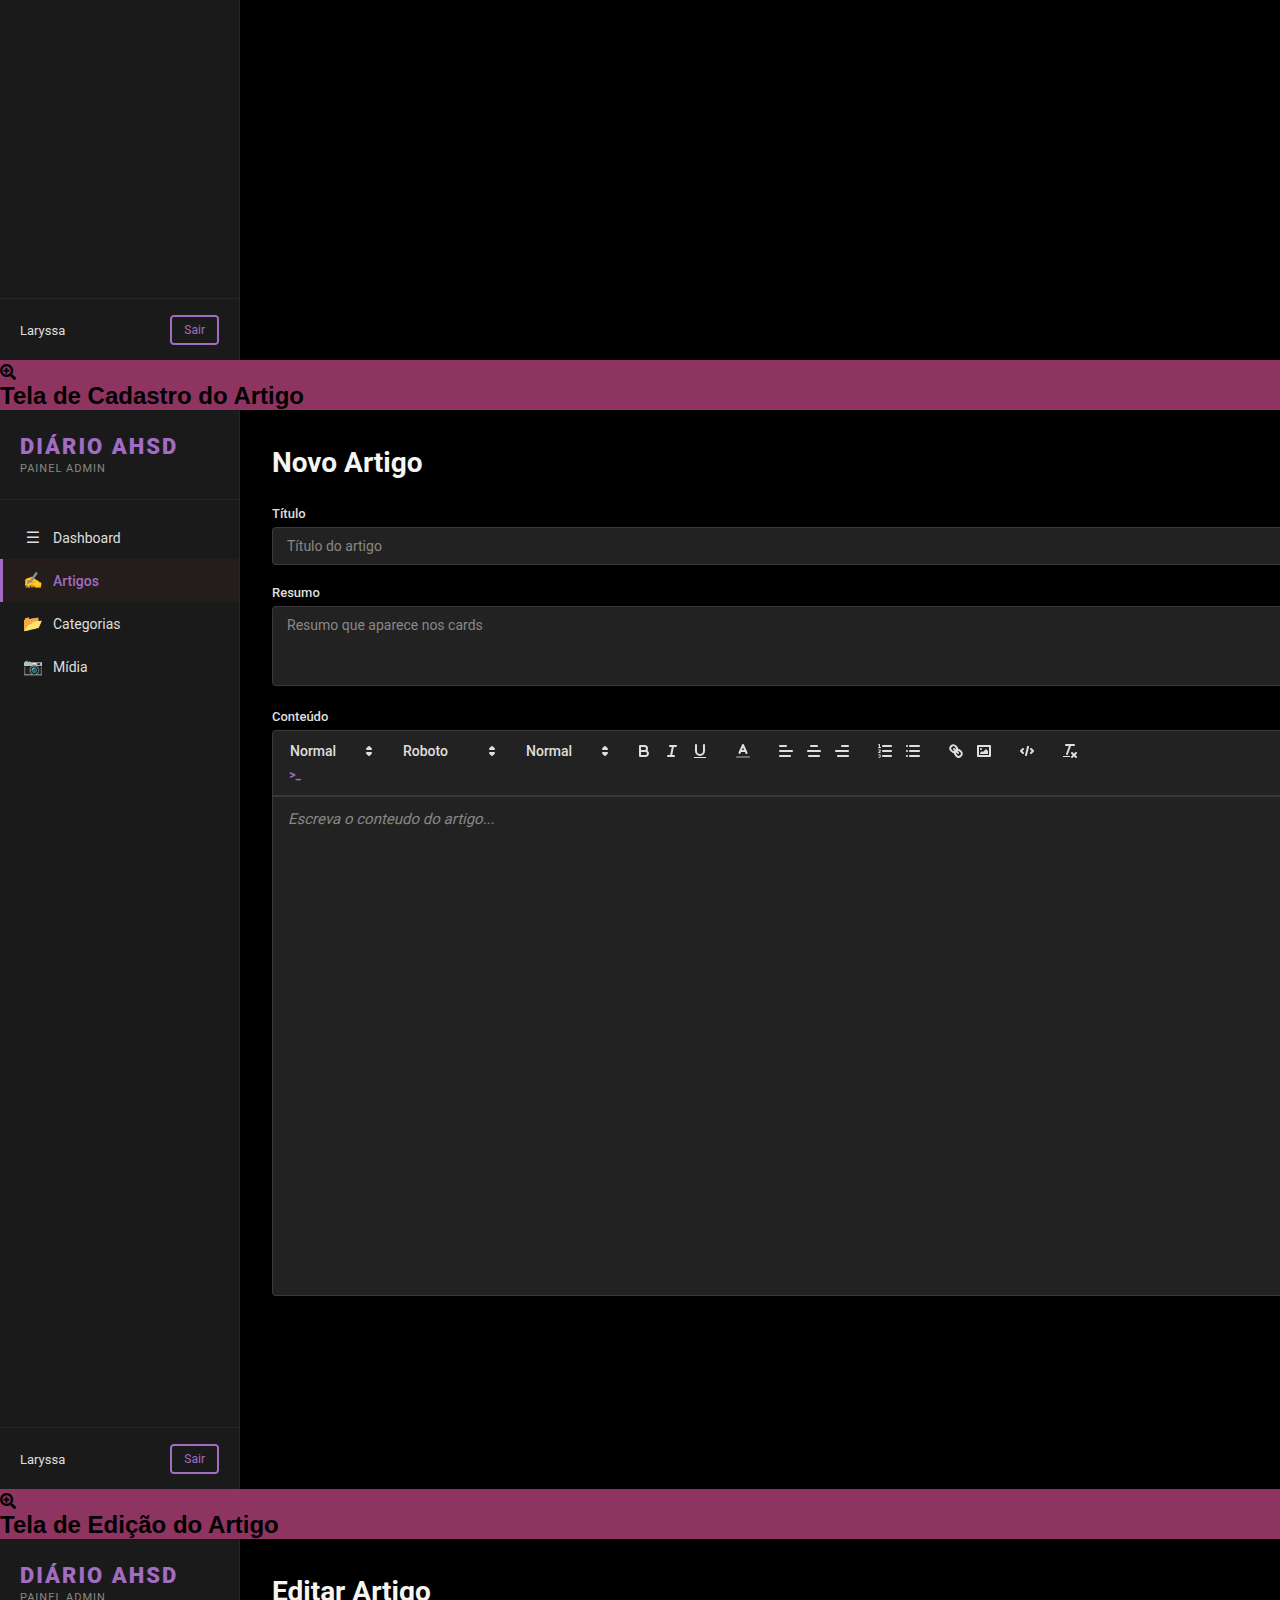
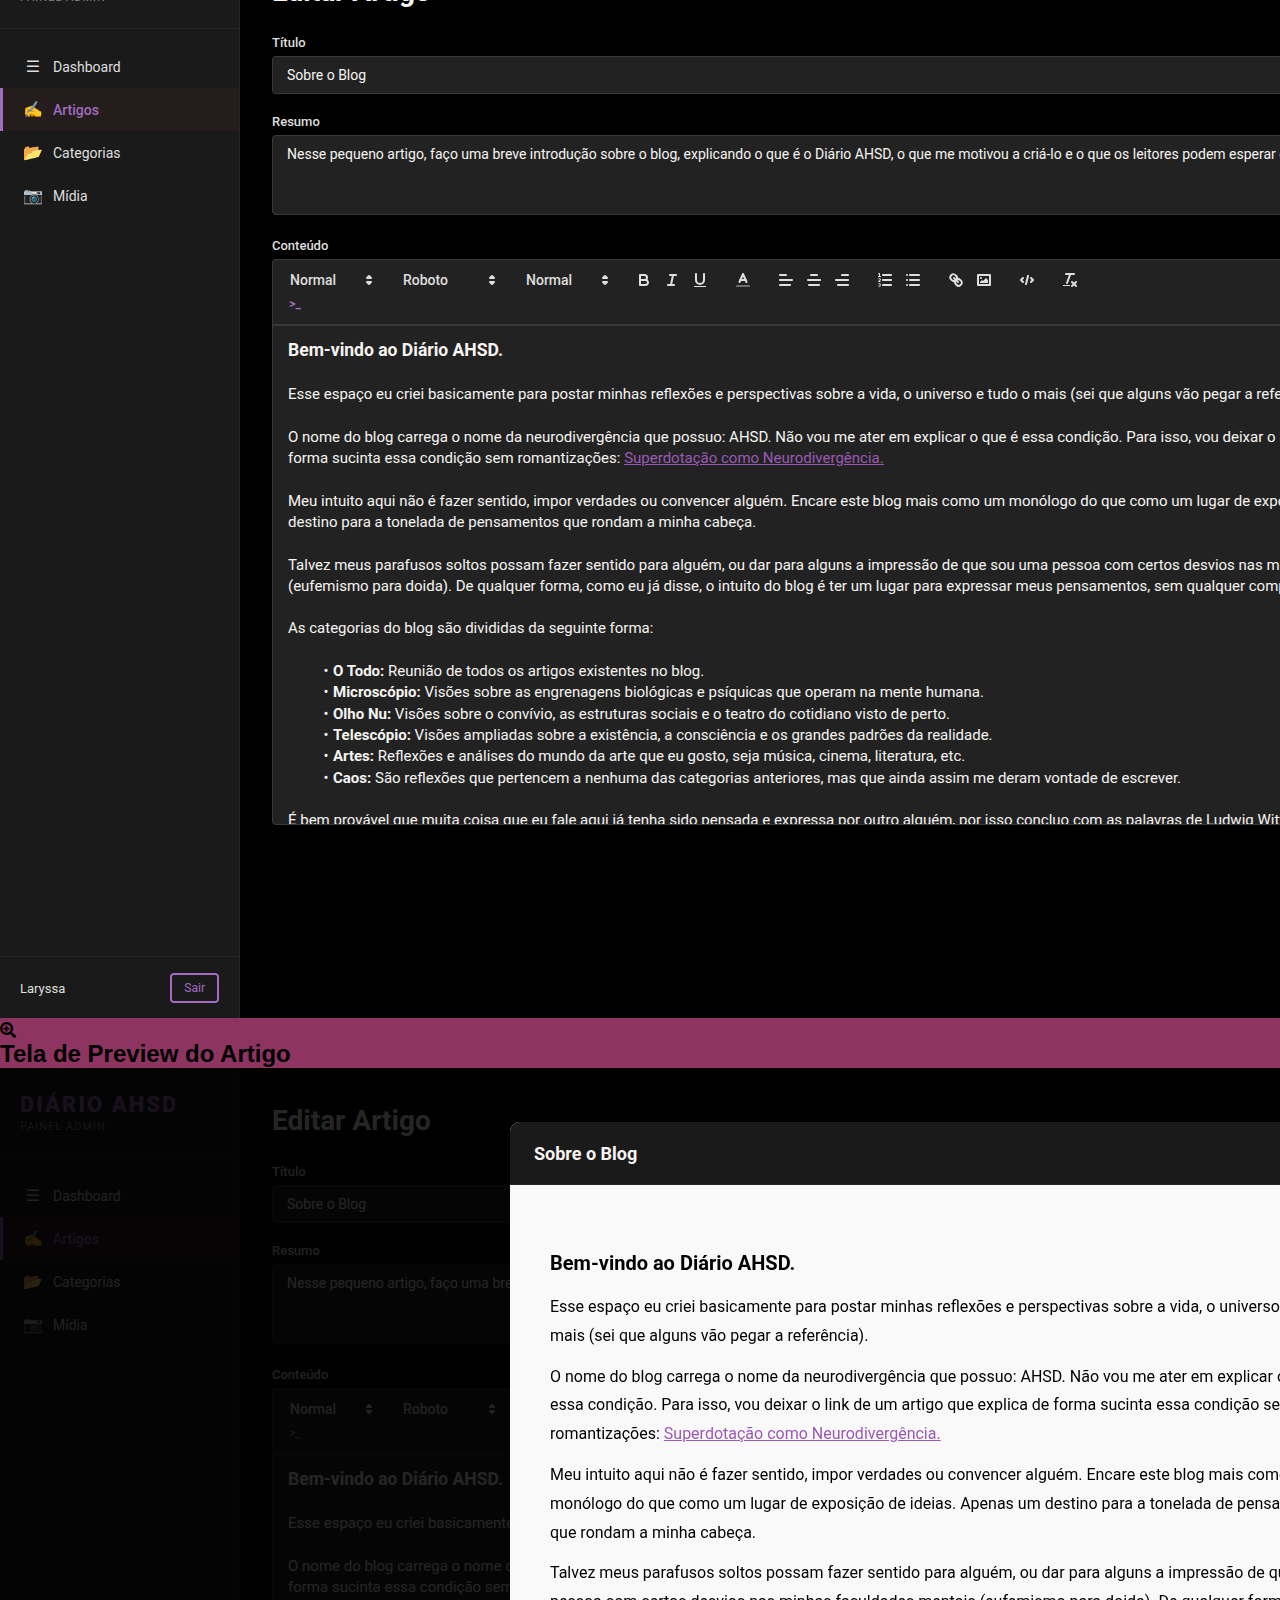
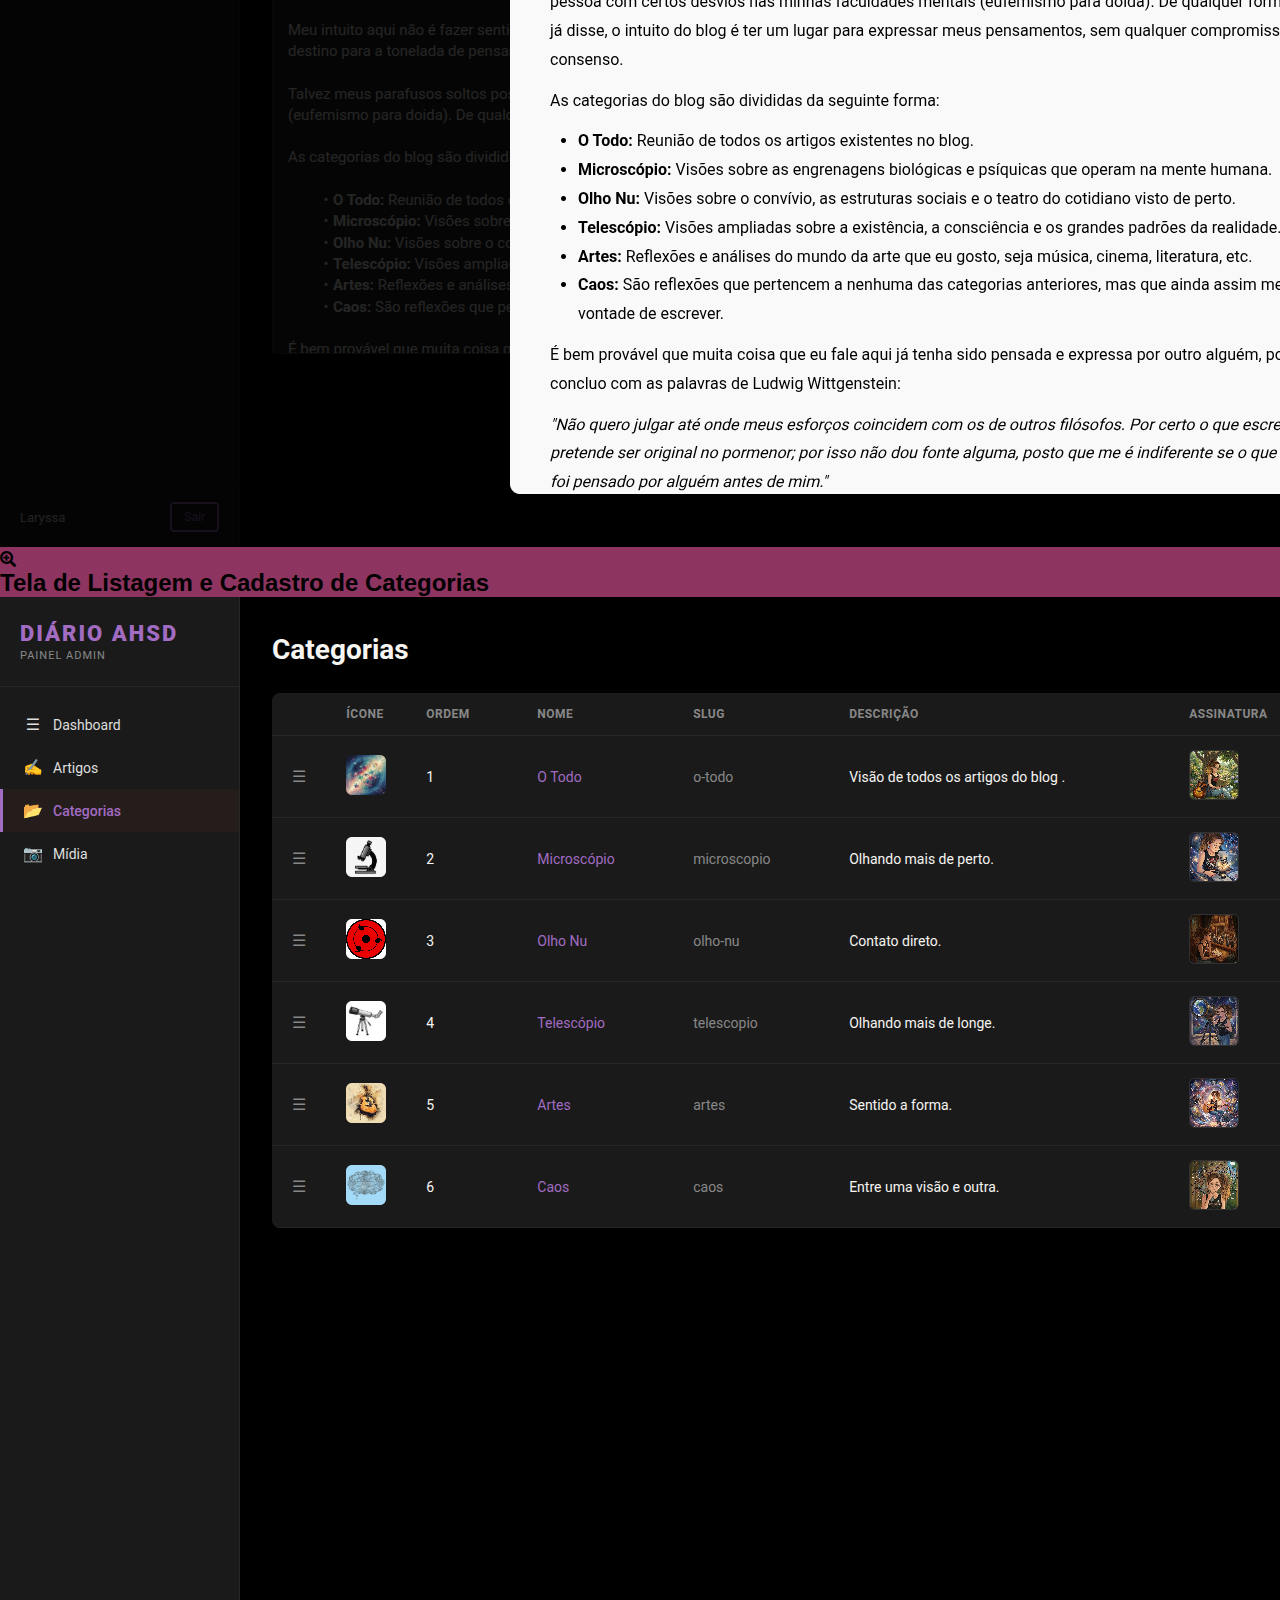
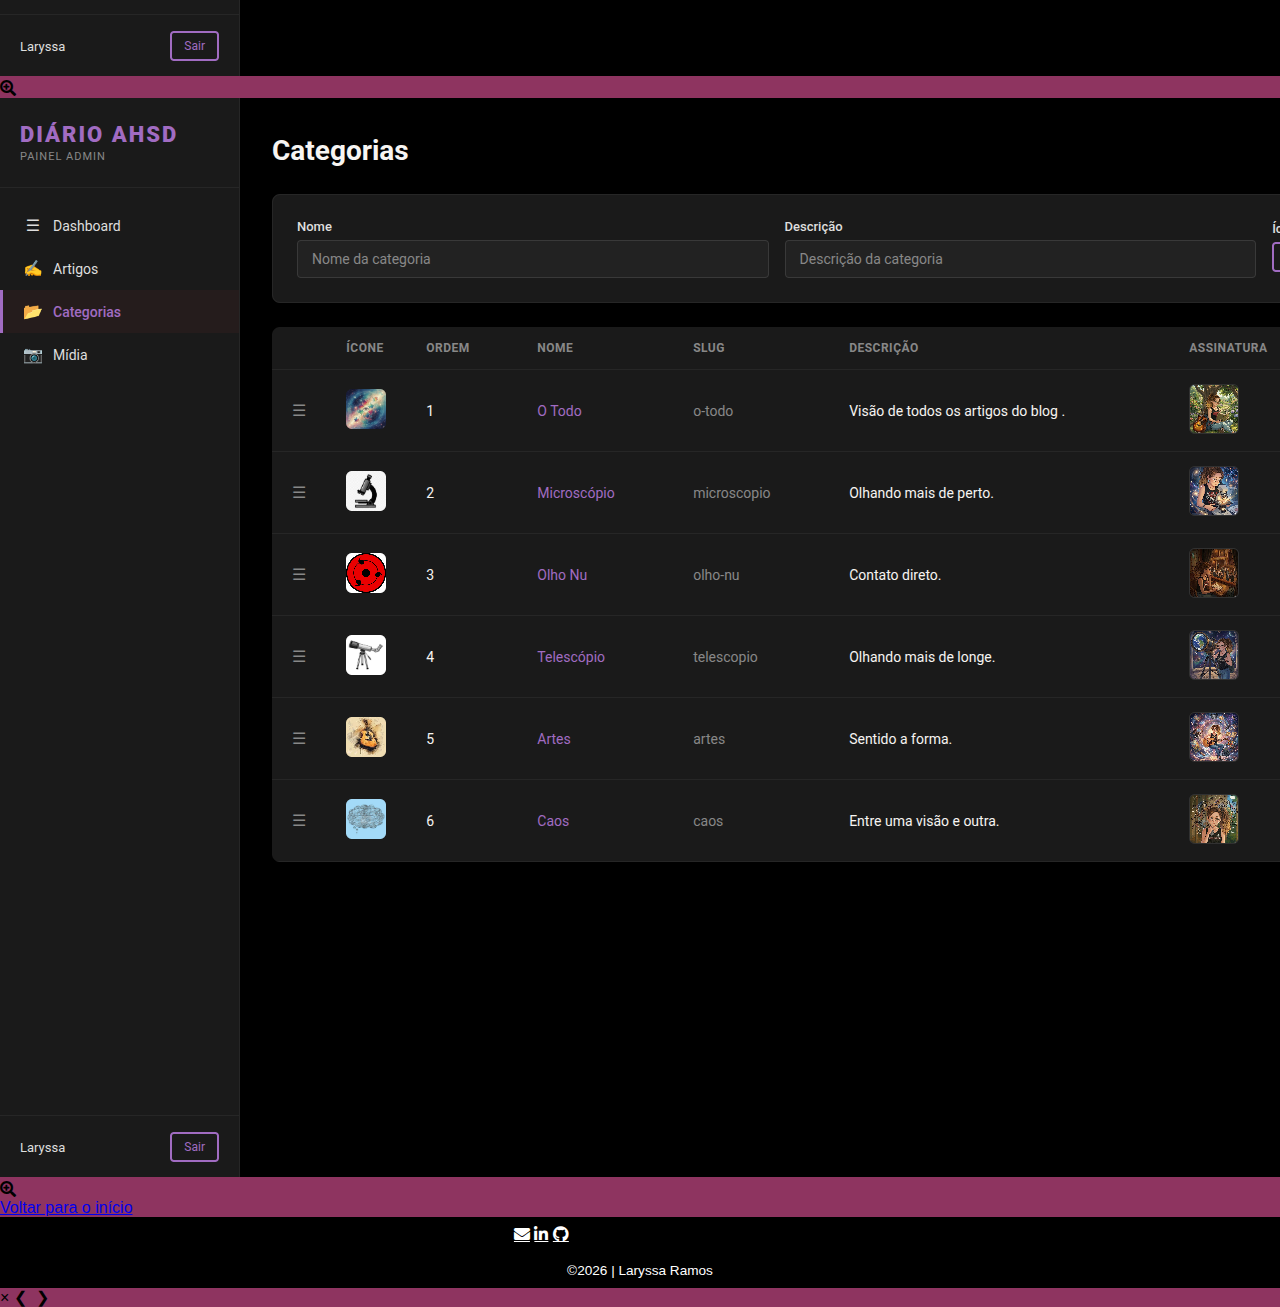
<file: futureProjects/diarioahsd.html>
<!DOCTYPE html>
<html lang="en">

<head>
    <meta charset="UTF-8">
    <meta name="viewport" content="width=device-width, initial-scale=1.0">
    <title>Laryssa Ramos - Diário AHSD CMS</title>
    <link rel="stylesheet" href="../styles/header.css">
    <link rel="stylesheet" href="../styles/style.css">
    <link rel="stylesheet" href="../styles/font-awesome/css/all.min.css" />
    <link rel="stylesheet" href="../styles/font-awesome/css/" />
    <link rel="shortcut icon" href="../images/logo.png" type="image/x-icon" />rel='stylesheet'>
</head>

<body>
    <header class="header">
      <a href="../index.html">
          <div class="logo-container">
            <span class="logo up">Laryssa</span>
            <span class="logo down">Ramos</span>
        </div>
      </a>
    </header>


    <h1 style="margin-bottom: 20px;">Diário AHSD CMS</h1>
    <div class="main">
        <p class="p"><strong>Descrição:</strong> Sistema de gerenciamento de conteúdo (CMS) desenvolvido com Angular e
            SpringBoot para o blog <a href="https://diarioahsd.vercel.app/" target="_blank">Diário AHSD</a>.

        <div class="container">
            <h2 class="title-description">Tela de Login</h2>
            <div class="img img-zoom">
                <img src="../images/diarioahsd/diarioahsd.png" alt="">
                <div class="zoom-icon"><i class="fas fa-search-plus"></i></div>
            </div>

            <h2 class="title-description">Painel do Sistema</h2>

            <div class="img img-zoom">
                <img src="../images/diarioahsd/diarioahsd1.png" alt="">
                <div class="zoom-icon"><i class="fas fa-search-plus"></i></div>
            </div>

            <h2 class="title-description">Tela de Listagem dos Artigos</h2>

            <div class="img img-zoom">
                <img src="../images/diarioahsd/diarioahsd2.png" alt="">
                <div class="zoom-icon"><i class="fas fa-search-plus"></i></div>
            </div>

            <h2 class="title-description">Tela de Cadastro do Artigo</h2>

            <div class="img img-zoom">
                <img src="../images/diarioahsd/diarioahsd3.png" alt="">
                <div class="zoom-icon"><i class="fas fa-search-plus"></i></div>
            </div>

            <h2 class="title-description">Tela de Edição do Artigo</h2>

            <div class="img img-zoom">
                <img src="../images/diarioahsd/diarioahsd4.png" alt="">
                <div class="zoom-icon"><i class="fas fa-search-plus"></i></div>
            </div>

            <h2 class="title-description">Tela de Preview do Artigo</h2>

            <div class="img img-zoom">
                <img src="../images/diarioahsd/diarioahsd5.png" alt="">
                <div class="zoom-icon"><i class="fas fa-search-plus"></i></div>
            </div>

            <h2 class="title-description">Tela de Listagem e Cadastro de Categorias</h2>

            <div class="img img-zoom">
                <img src="../images/diarioahsd/diarioahsd6.png" alt="">
                <div class="zoom-icon"><i class="fas fa-search-plus"></i></div>
            </div>

             <div class="img img-zoom">
                <img src="../images/diarioahsd/diarioahsd7.png" alt="">
                <div class="zoom-icon"><i class="fas fa-search-plus"></i></div>
            </div>

        </div>
    </div>

    <p class="inicio"><a href="../index.html">Voltar para o início</a></p>

    <div id="footer"></div>

    <!-- Modal Lightbox -->
    <div class="lightbox-overlay" id="lightbox">
        <span class="lightbox-close" id="lightbox-close">&times;</span>
        <span class="lightbox-nav lightbox-prev" id="lightbox-prev">&#10094;</span>
        <img class="lightbox-img" id="lightbox-img" />
        <span class="lightbox-nav lightbox-next" id="lightbox-next">&#10095;</span>
        <div class="lightbox-caption" id="lightbox-caption"></div>
    </div>

    <script src="../js/loader.js"></script>
    <script>
        const lightbox = document.getElementById('lightbox');
        const lightboxImg = document.getElementById('lightbox-img');
        const lightboxCaption = document.getElementById('lightbox-caption');
        const images = Array.from(document.querySelectorAll('.main .img img'));
        let currentIndex = 0;

        function showImage(index) {
            currentIndex = (index + images.length) % images.length;
            const img = images[currentIndex];
            lightboxImg.src = img.src;
            lightboxImg.alt = img.alt;
            const title = img.closest('.container')
                ? img.closest('.img').previousElementSibling?.textContent || ''
                : '';
            lightboxCaption.textContent = `${title} (${currentIndex + 1}/${images.length})`;
        }

        images.forEach((img, i) => {
            img.style.cursor = 'pointer';
            img.addEventListener('click', () => {
                showImage(i);
                lightbox.classList.add('active');
            });
        });

        document.getElementById('lightbox-close').addEventListener('click', (e) => {
            e.stopPropagation();
            lightbox.classList.remove('active');
        });

        document.getElementById('lightbox-prev').addEventListener('click', (e) => {
            e.stopPropagation();
            showImage(currentIndex - 1);
        });

        document.getElementById('lightbox-next').addEventListener('click', (e) => {
            e.stopPropagation();
            showImage(currentIndex + 1);
        });

        lightbox.addEventListener('click', (e) => {
            if (e.target === lightbox) lightbox.classList.remove('active');
        });

        document.addEventListener('keydown', (e) => {
            if (!lightbox.classList.contains('active')) return;
            if (e.key === 'ArrowLeft') showImage(currentIndex - 1);
            else if (e.key === 'ArrowRight') showImage(currentIndex + 1);
            else if (e.key === 'Escape') lightbox.classList.remove('active');
        });
    </script>
</body>

</html>
</file>
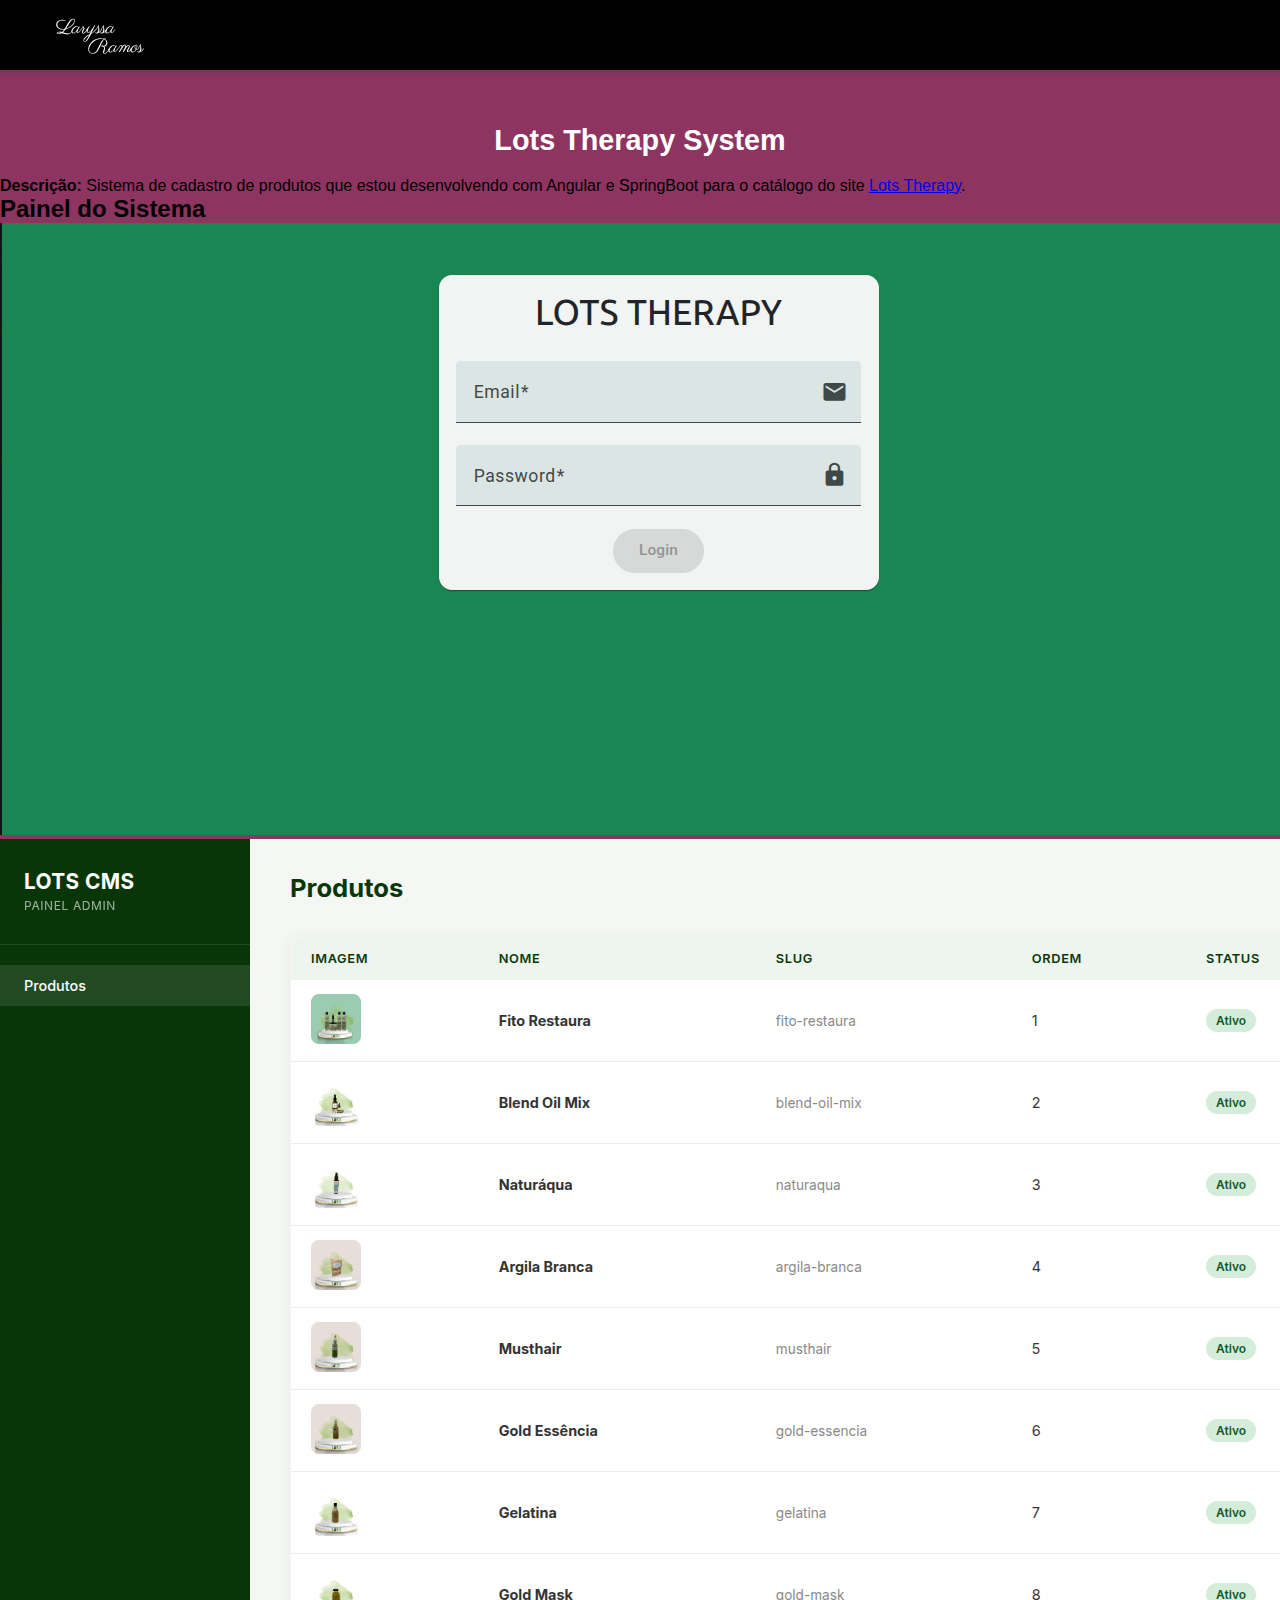
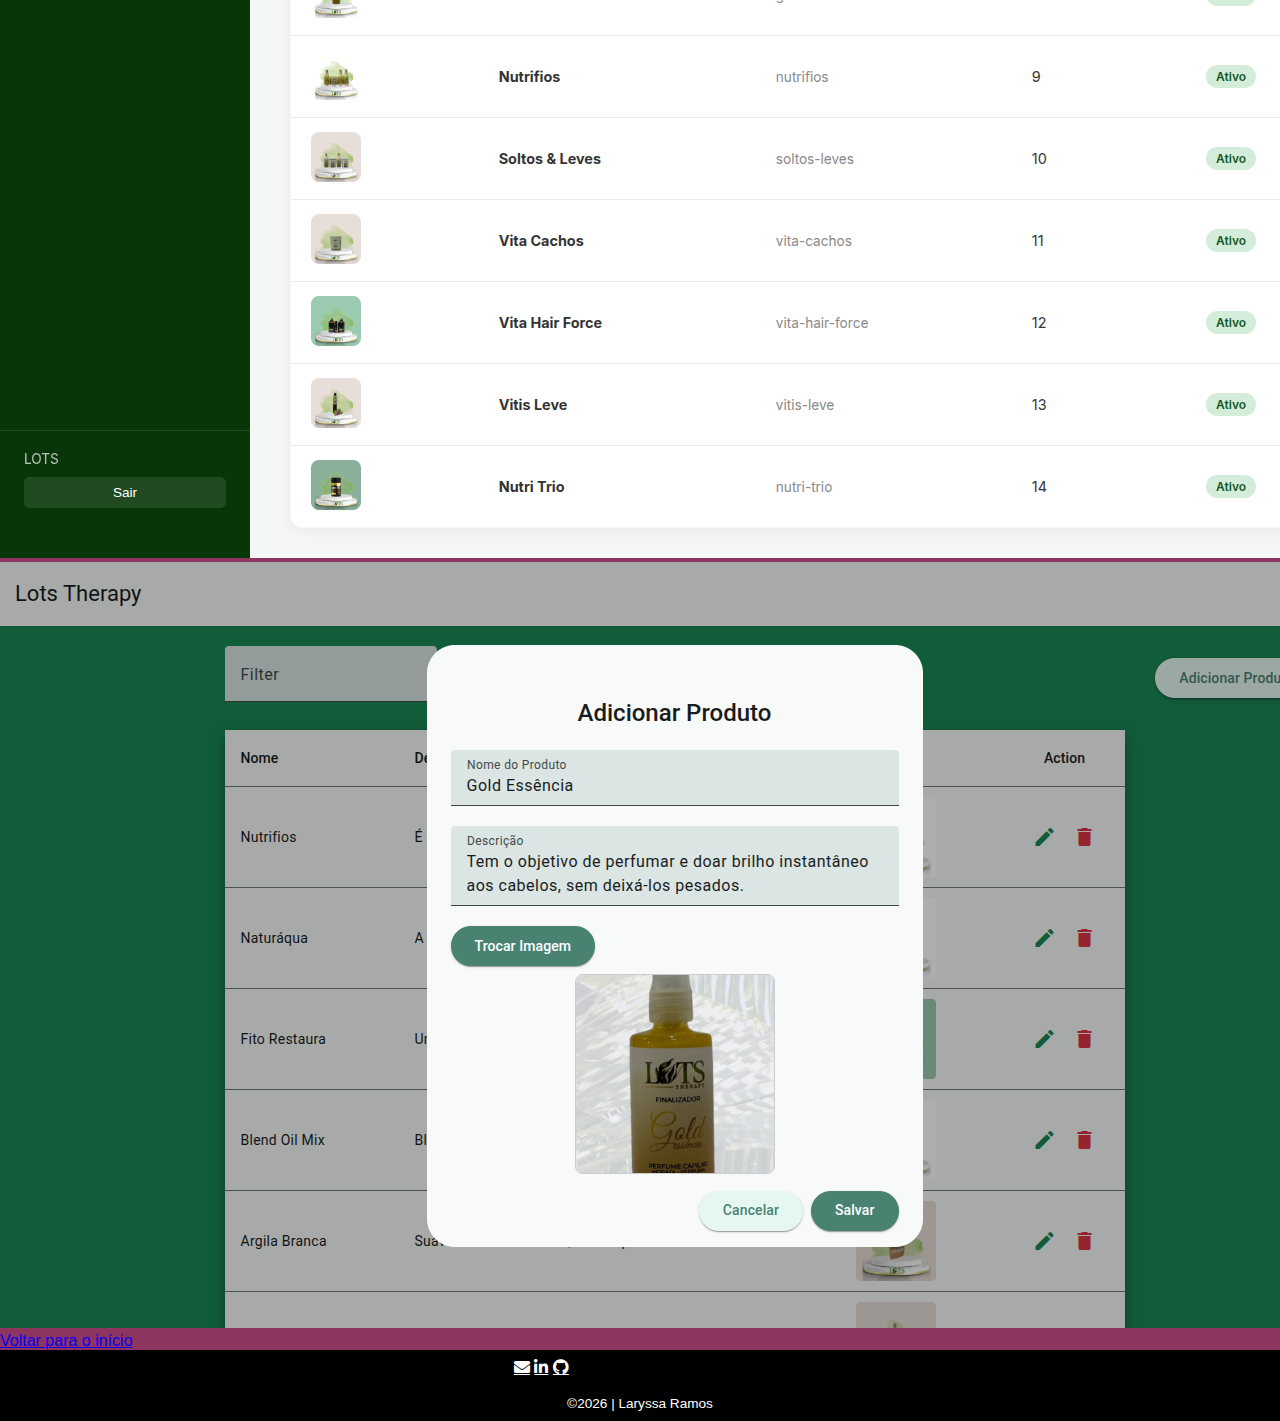
<file: futureProjects/lotsSystem.html>
<!DOCTYPE html>
<html lang="en">

<head>
    <meta charset="UTF-8">
    <meta name="viewport" content="width=device-width, initial-scale=1.0">
    <title>Laryssa Ramos - Lots Therapy System</title>
    <link rel="stylesheet" href="../styles/header.css">
    <link rel="stylesheet" href="../styles/style.css">
    <link rel="stylesheet" href="../styles/font-awesome/css/all.min.css" />
    <link rel="stylesheet" href="../styles/font-awesome/css/" />
    <link rel="shortcut icon" href="../images/logo.png" type="image/x-icon" />rel='stylesheet'>
</head>

<body>
    <header class="header">
        <div class="logo-container">
            <span class="logo up">Laryssa</span>
            <span class="logo down">Ramos</span>
        </div>
    </header>


    <h1 style="margin-bottom: 20px;">Lots Therapy System</h1>
    <div class="main">
        <p class="p"><strong>Descrição:</strong> Sistema de cadastro de produtos que estou desenvolvendo com Angular e SpringBoot para o catálogo do site <a href="https://lotstherapy.com.br/" target="_blank">Lots Therapy</a>.

        <div class="container">
            <h2>Painel do Sistema</h2>
            <div class="img">
                <img src="../images/lotsSystem/lots.png" alt="">
            </div>

            <div class="img">
                <img src="../images/lotsSystem/lots1.png" alt="">
            </div>

            <div class="img">
                <img src="../images/lotsSystem/lots2.png" alt="">
            </div>
        </div>
    </div>

    <p class="inicio"><a href="../index.html">Voltar para o início</a></p>

    <div id="footer"></div>

    <script src="../js/loader.js"></script>
</body>

</html>
</file>
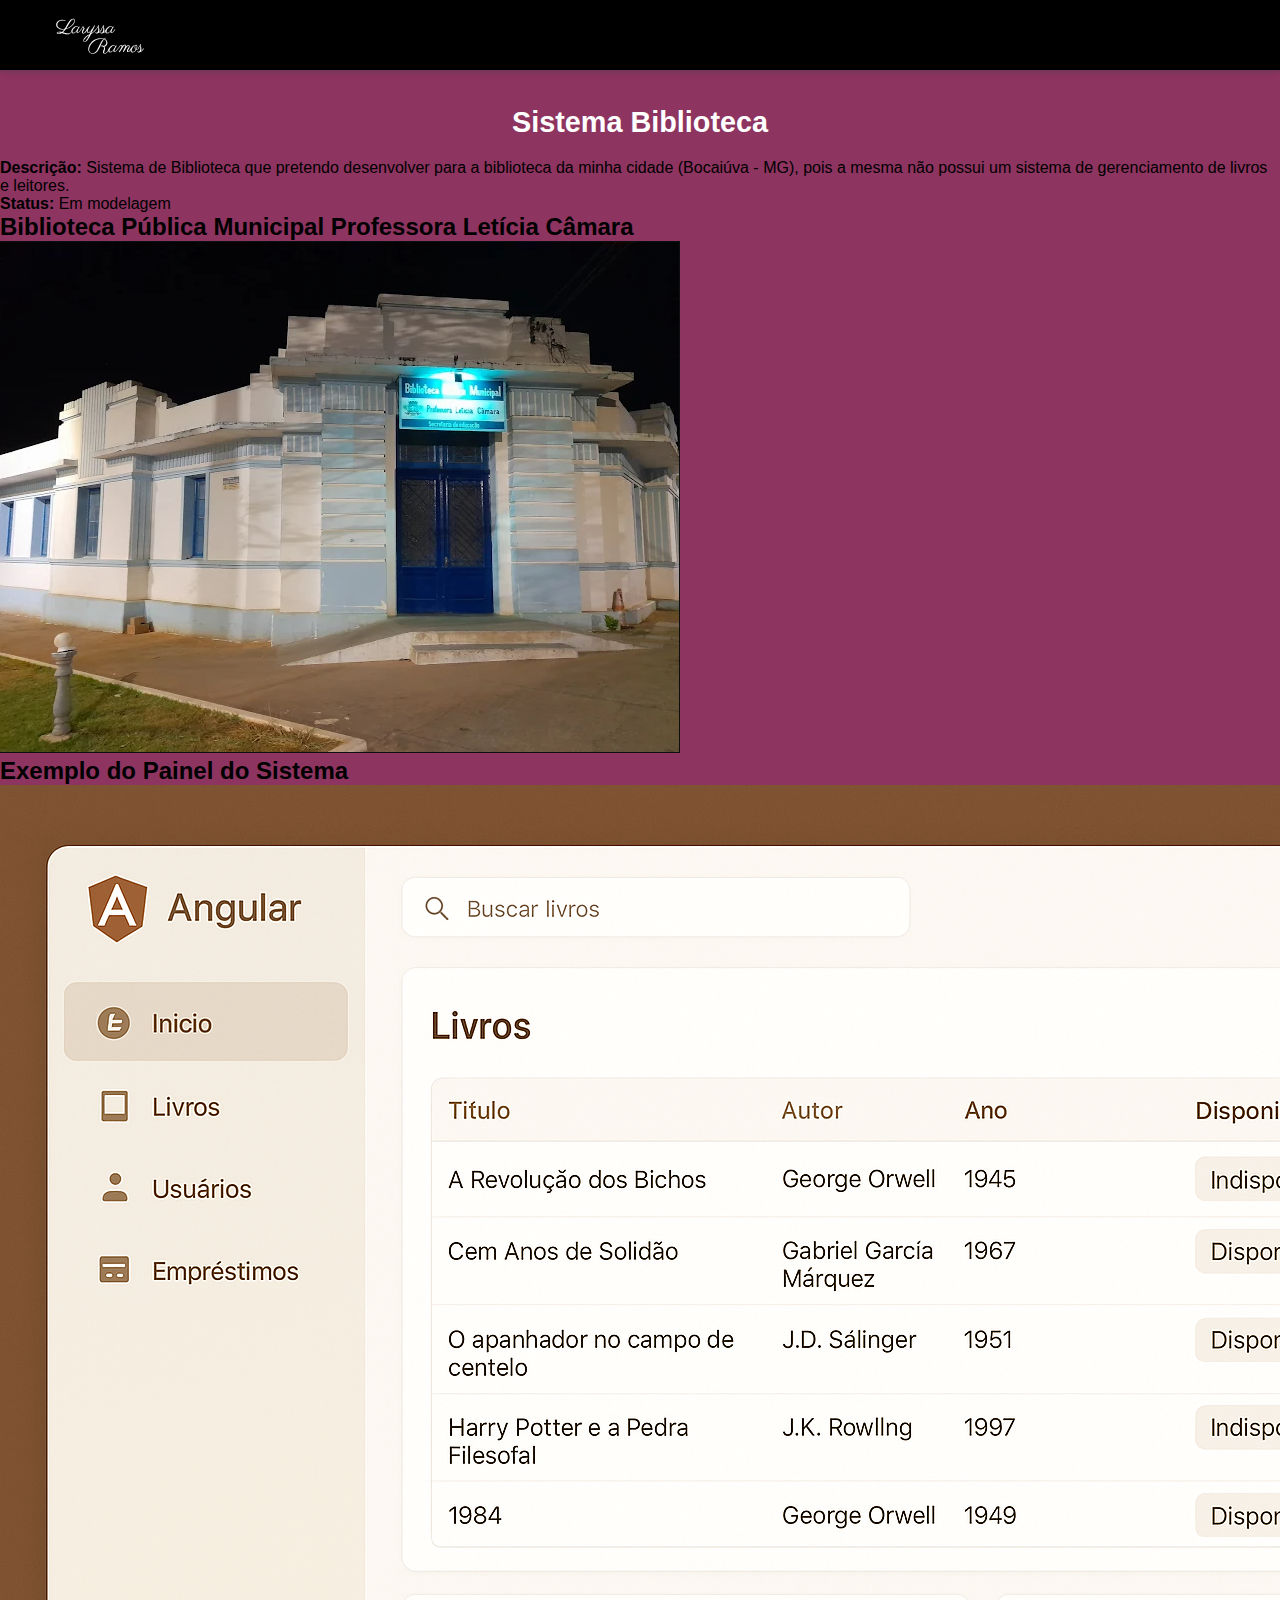
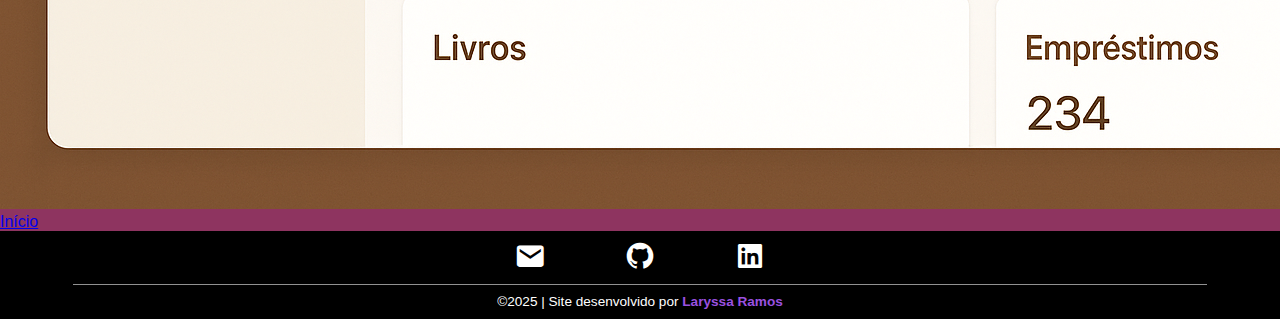
<file: futureProjects/sistemaBiblioteca.html>
<!DOCTYPE html>
<html lang="en">
<head>
    <meta charset="UTF-8">
    <meta name="viewport" content="width=device-width, initial-scale=1.0">
    <title>Sistema Biblioteca</title>
    <link rel="stylesheet" href="../styles/header.css">
    <link rel="stylesheet" href="../styles/style.css">
    <link href='https://unpkg.com/boxicons@2.1.4/css/boxicons.min.css' rel='stylesheet'>
</head>
<body>
    <header class="header">
        <div class="logo-container">
          <span class="logo up">Laryssa</span>
          <span class="logo down">Ramos</span>
        </div>
      </header>


    <h1 style="margin-bottom: 20px;">Sistema Biblioteca</h1>
    <div class="main">
        <p class="p"><strong>Descrição:</strong> Sistema de Biblioteca que pretendo desenvolver para a biblioteca da minha cidade (Bocaiúva - MG), pois a mesma não possui um sistema de gerenciamento de livros e leitores.</p>
        <p class="p"><strong>Status:</strong> Em modelagem</p>

        <div class="container">
            <h2>Biblioteca Pública Municipal Professora Letícia Câmara</h2>
            <div class="img">
                <img src="../images/sistemaBiblioteca/biblioteca.png" alt="">
            </div>

            <h2>Exemplo do Painel do Sistema</h2>
            <div class="img">
                <img src="../images/sistemaBiblioteca/sistemabiblioteca.png" alt="">
            </div>

        </div>
    </div>
   
    <p class="inicio"><a href="../index.html">Início</a></p>

 <footer>
        <div class="social-media">
            <a href="mailto:laryssa.s.ramos@hotmail.com" target="_blank"><i class='bx bxs-envelope' ></i></a>
            <a href="https://github.com/laryssa-ramos" target="_blank"><i class='bx bxl-github' ></i></a>
            <a href="https://www.linkedin.com/in/laryssa-souza-ramos-375288216?lipi=urn%3Ali%3Apage%3Ad_flagship3_profile_view_base_contact_details%3BvCw%2FRDjkQvq13yc9bP5uFA%3D%3D" target="_blank"><i class='bx bxl-linkedin-square'></i></a>
        </div>
        <div class="line"></div>
        <span class="name">&copy;2025 | Site desenvolvido por <strong>Laryssa Ramos</strong></span>
    </footer>
</body>
</html>
</file>
<file: styles/header.css>
@import url('https://fonts.googleapis.com/css2?family=Parisienne&display=swap');

html{
font-size: 16px;
}

.header{
    position: fixed;
    top: 0;
    left: 0;
    right: 0;
    z-index: 9999;
    background: black;
    height: 70px;
    display: flex;
    align-items: center;
    justify-content: space-between;
    box-shadow: 0 3px 5px rgba(57, 63, 72, 0.3);
   
}

.header .logo-container{
    margin: .4rem 0 0 3.5rem;
}
.header .logo{
    font-family: 'Parisienne', cursive;
    display: block;
    color: white;
    font-size: 1.25rem;
}

.header .down{
    margin: -.5rem 0 0 2rem;
}

.header .home{
    padding-right: 3.5rem;
}

.header .home a{
    font-family: Cambria, Cochin, Georgia, Times, 'Times New Roman', serif;
    font-weight: bold;
    color: white;
    text-decoration: none;
    font-size: 1rem;
    transition: all .2s linear;
}

.header .home a:hover{
    color: rgb(155, 81, 224);;
}

@media (max-width: 672px){
    
    .header .logo-container{
        margin-left: 1.5rem;
    }

    .header .home{
        padding-right: 2rem;
    }
    
      

}
</file>
<file: styles/style.css>
*{
    padding: 0;
    margin: 0;
}

body{
    background: rgb(142, 52, 96);
    font-family: Arial, Helvetica, sans-serif;
}

.html{
    color: aqua;
}

.css{
    color: blue;
}
.js{
    color: deeppink;
}

.tec{
    font-weight: bold;
}

h1{
    font-size: 1.8rem;
    text-align: center;
    color: white;
    margin-top: 6.6rem;
}

.box-container{
    display: grid; 
    grid-template-columns: repeat(auto-fit, minmax(250px, 1fr)); 
    gap: 20px; 
    padding: 30px 9% 20px;
    max-width:698px;
    margin: auto;
}


.box-container .box{
    border-radius: 10px;
    background: #fff;
    box-shadow: 0 5px 10px rgba(0, 0, 0, .2);
    padding: 15px;
    cursor: pointer;
    text-align: center;
   
}

.box-container .box a{
    text-decoration: none;
}
.box-container .box .img{
    overflow: hidden;
    border-radius: 8px;
}

.box-container .box .img a img{
    width: 100%;
    height: 200px;
    border-radius: 8px;
    object-fit: cover;
    transition: all .1s linear;
   
}

.box-container .box .img a img:hover{
   transform: scale(1.1);
}

.box-container .box .title{
    display: block;
    margin: .8rem 0;
    font-weight: bold;
    color: black;
}

.box-container .box .title:hover{
    text-decoration: underline;
}

footer{
    background: black;
    display: flex;
    flex-direction: column;
    justify-content: center;
    align-items: center;
    padding: .6rem;
    color: white;
}

footer .social-media {
   width: 20%;
   display: flex;
   justify-content: space-between;
   margin-bottom: .6rem;
   
}

footer .line{
    width: 90%;
    height: 1px;
    background: rgb(145, 145, 145);
}

footer .social-media i{
    font-size: 2rem;
    transition: all .2s linear;
}

footer .social-media i:hover{
    color: rgb(142, 52, 96);
}

footer .social-media i{
    font-size: 2rem;
}


footer .social-media a:link,
a:visited{
    color: #fff;
}


footer .name{
    margin-top: .6rem;
    font-size: .85rem;
}

footer .name strong{
    color: rgb(155, 81, 224);
}




@media (max-width: 672px){
    html{
        font-size: 85%;
    }

    .header{
       height: 60px;
       
    }

    .header .logo-container{
        margin-left: 1rem;
    }

    footer .social-media {
        width: 40%;
     }

}
</file>
